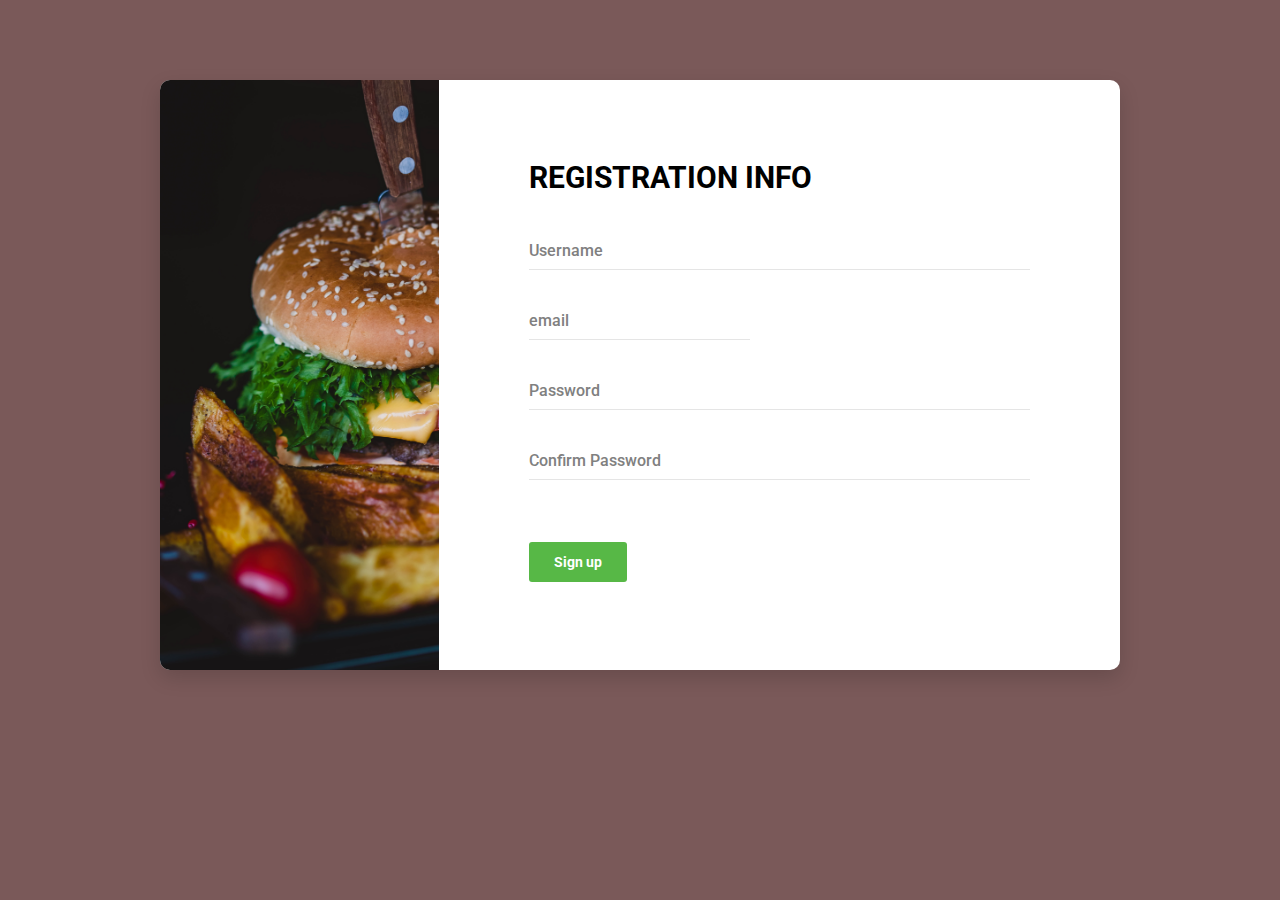
<file: Restaurant WebSite/newsignup.html>
<!DOCTYPE html>
<html lang="en">

<head>
    <!-- Required meta tags-->
    <meta charset="UTF-8">
    <meta name="viewport" content="width=device-width, initial-scale=1, shrink-to-fit=no">
    <meta name="description" content="Colorlib Templates">
    <meta name="author" content="Colorlib">
    <meta name="keywords" content="Colorlib Templates">

    <!-- Title Page-->
    <title>Sign Up</title>

    <!-- Icons font CSS-->
    <!-- <link href="vendor/mdi-font/css/material-design-iconic-font.min.css" rel="stylesheet" media="all"> -->
    <link rel="stylesheet" href="Signup Form/vendor/mdi-font/css/material-design-iconic-font.min.css" media="all">

    <!-- <link href="vendor/font-awesome-4.7/css/font-awesome.min.css" rel="stylesheet" media="all"> -->

    <link rel="stylesheet" href="Signup Form/vendor/font-awesome-4.7/css/font-awesome.min.css" media="all">
    <!-- Font special for pages-->
    <link href="https://fonts.googleapis.com/css?family=Roboto:100,100i,300,300i,400,400i,500,500i,700,700i,900,900i" rel="stylesheet">


    <!-- Vendor CSS-->
    <!-- <link href="vendor/select2/select2.min.css" rel="stylesheet" media="all"> -->

    <link rel="stylesheet" href="Signup Form/vendor/select2/select2.min.css" media="all">

    <!-- <link href="vendor/datepicker/daterangepicker.css" rel="stylesheet" media="all"> -->

    <link rel="stylesheet" href="Signup Form/vendor/datepicker/daterangepicker.css" media="all">

    <!-- Main CSS-->
    <!-- <link href="css/main.css" rel="stylesheet" media="all"> -->

    <link rel="stylesheet" href="Signup Form/css/main.css" media="all">

    <link rel="stylesheet" href="Signup Form/css/style.css" media="all">

</head>

<body>
    <div id="wrapper" class="page-wrapper bg-red p-t-180 p-b-100 font-robo">
        <div class="wrapper wrapper--w960">
            <div id="card" class="card card-2">
                <div class="card-heading"></div>
                <div class="card-body">
                    <h2 class="title">Registration Info</h2>

                    <form action="validateSignUp.php" method="POST">
                        <div class="input-group">
                            <input class="input--style-2" type="text" placeholder="Username" id="username" name="name">
                        </div>
                        <div class="row row-space">

                            <div class="col-2">
                                <div class="input-group">
                                    <div class="rs-select2 js-select-simple select--no-search">


                                        <input class="input--style-2" type="email" placeholder="email" id="email" name="email">
                                    </div>
                                </div>
                            </div>
                        </div>
                        <div class="input-group">
                            <div class="rs-select2 js-select-simple select--no-search">
                                <input class="input--style-2" type="password" placeholder="Password" id="password" name="Password">

                            </div>
                        </div>
                        <div class="input-group">
                            <div class="rs-select2 js-select-simple select--no-search">

                                <input class="input--style-2" type="password" placeholder="Confirm Password" id="confirmed" name="confirmPassword">

                            </div>
                        </div>
                        <div class="p-t-30">
                            <button id="signup" name="signUp" class="btn btn--radius btn--green" type="submit">Sign up</button>
                        </div>
                    </form>
                </div>
            </div>
        </div>
    </div>

    <!-- Jquery JS-->
    <!-- <script src="vendor/jquery/jquery.min.js"></script> -->

    <script src="Signup Form/vendor/jquery/jquery.min.js"></script>
    <!-- Vendor JS-->
    <!-- <script src="vendor/select2/select2.min.js"></script> -->

    <script src="Signup Form/vendor/select2/select2.min.css"></script>

    <!-- <script src="vendor/datepicker/moment.min.js"></script> -->

    <script src="Signup Form/vendor/datepicker/moment.min.js"></script>

    <!-- <script src="vendor/datepicker/daterangepicker.js"></script> -->

    <script src="Signup Form/vendor/datepicker/daterangepicker.js"></script>

    <!-- Main JS-->
    <!-- <script src="js/global.js"></script> -->

    <!-- <script src="Signup Form/js/global.js"></script> -->

    <!-- <script src="js/app.js"></script> -->

    <!-- <script src="Signup Form/js/app.js"></script> -->

</body>
<!-- This templates was made by Colorlib (https://colorlib.com) -->

</html>
<!-- end document-->
</file>
<file: Restaurant WebSite/Signup Form/vendor/datepicker/daterangepicker.css>
.daterangepicker {
  position: absolute;
  color: inherit;
  background-color: #fff;
  border-radius: 4px;
  width: 278px;
  padding: 4px;
  margin-top: 1px;
  top: 100px;
  left: 20px;
  /* Calendars */ }
  .daterangepicker:before, .daterangepicker:after {
    position: absolute;
    display: inline-block;
    border-bottom-color: rgba(0, 0, 0, 0.2);
    content: ''; }
  .daterangepicker:before {
    top: -7px;
    border-right: 7px solid transparent;
    border-left: 7px solid transparent;
    border-bottom: 7px solid #ccc; }
  .daterangepicker:after {
    top: -6px;
    border-right: 6px solid transparent;
    border-bottom: 6px solid #fff;
    border-left: 6px solid transparent; }
  .daterangepicker.opensleft:before {
    right: 9px; }
  .daterangepicker.opensleft:after {
    right: 10px; }
  .daterangepicker.openscenter:before {
    left: 0;
    right: 0;
    width: 0;
    margin-left: auto;
    margin-right: auto; }
  .daterangepicker.openscenter:after {
    left: 0;
    right: 0;
    width: 0;
    margin-left: auto;
    margin-right: auto; }
  .daterangepicker.opensright:before {
    left: 9px; }
  .daterangepicker.opensright:after {
    left: 10px; }
  .daterangepicker.dropup {
    margin-top: -5px; }
    .daterangepicker.dropup:before {
      top: initial;
      bottom: -7px;
      border-bottom: initial;
      border-top: 7px solid #ccc; }
    .daterangepicker.dropup:after {
      top: initial;
      bottom: -6px;
      border-bottom: initial;
      border-top: 6px solid #fff; }
  .daterangepicker.dropdown-menu {
    max-width: none;
    z-index: 3001; }
  .daterangepicker.single .ranges, .daterangepicker.single .calendar {
    float: none; }
  .daterangepicker.show-calendar .calendar {
    display: block; }
  .daterangepicker .calendar {
    display: none;
    max-width: 270px;
    margin: 4px; }
    .daterangepicker .calendar.single .calendar-table {
      border: none; }
    .daterangepicker .calendar th, .daterangepicker .calendar td {
      white-space: nowrap;
      text-align: center;
      min-width: 32px; }
  .daterangepicker .calendar-table {
    border: 1px solid #fff;
    padding: 4px;
    border-radius: 4px;
    background-color: #fff; }
  .daterangepicker table {
    width: 100%;
    margin: 0; }
  .daterangepicker td, .daterangepicker th {
    text-align: center;
    width: 20px;
    height: 20px;
    border-radius: 4px;
    border: 1px solid transparent;
    white-space: nowrap;
    cursor: pointer; }
    .daterangepicker td.available:hover, .daterangepicker th.available:hover {
      background-color: #eee;
      border-color: transparent;
      color: inherit; }
    .daterangepicker td.week, .daterangepicker th.week {
      font-size: 80%;
      color: #ccc; }
  .daterangepicker td.off, .daterangepicker td.off.in-range, .daterangepicker td.off.start-date, .daterangepicker td.off.end-date {
    background-color: #fff;
    border-color: transparent;
    color: #999; }
  .daterangepicker td.in-range {
    background-color: #ebf4f8;
    border-color: transparent;
    color: #000;
    border-radius: 0; }
  .daterangepicker td.start-date {
    border-radius: 4px 0 0 4px; }
  .daterangepicker td.end-date {
    border-radius: 0 4px 4px 0; }
  .daterangepicker td.start-date.end-date {
    border-radius: 4px; }
  .daterangepicker td.active, .daterangepicker td.active:hover {
    background-color: #357ebd;
    border-color: transparent;
    color: #fff; }
  .daterangepicker th.month {
    width: auto; }
  .daterangepicker td.disabled, .daterangepicker option.disabled {
    color: #999;
    cursor: not-allowed;
    text-decoration: line-through; }
  .daterangepicker select.monthselect, .daterangepicker select.yearselect {
    font-size: 12px;
    padding: 1px;
    height: auto;
    margin: 0;
    cursor: default; }
  .daterangepicker select.monthselect {
    margin-right: 2%;
    width: 56%; }
  .daterangepicker select.yearselect {
    width: 40%; }
  .daterangepicker select.hourselect, .daterangepicker select.minuteselect, .daterangepicker select.secondselect, .daterangepicker select.ampmselect {
    width: 50px;
    margin-bottom: 0; }
  .daterangepicker .input-mini {
    border: 1px solid #ccc;
    border-radius: 4px;
    color: #555;
    height: 30px;
    line-height: 30px;
    display: block;
    vertical-align: middle;
    margin: 0 0 5px 0;
    padding: 0 6px 0 28px;
    width: 100%; }
    .daterangepicker .input-mini.active {
      border: 1px solid #08c;
      border-radius: 4px; }
  .daterangepicker .daterangepicker_input {
    position: relative; }
    .daterangepicker .daterangepicker_input i {
      position: absolute;
      left: 8px;
      top: 8px; }
  .daterangepicker.rtl .input-mini {
    padding-right: 28px;
    padding-left: 6px; }
  .daterangepicker.rtl .daterangepicker_input i {
    left: auto;
    right: 8px; }
  .daterangepicker .calendar-time {
    text-align: center;
    margin: 5px auto;
    line-height: 30px;
    position: relative;
    padding-left: 28px; }
    .daterangepicker .calendar-time select.disabled {
      color: #ccc;
      cursor: not-allowed; }

.ranges {
  font-size: 11px;
  float: none;
  margin: 4px;
  text-align: left; }
  .ranges ul {
    list-style: none;
    margin: 0 auto;
    padding: 0;
    width: 100%; }
  .ranges li {
    font-size: 13px;
    background-color: #f5f5f5;
    border: 1px solid #f5f5f5;
    border-radius: 4px;
    color: #08c;
    padding: 3px 12px;
    margin-bottom: 8px;
    cursor: pointer; }
    .ranges li:hover {
      background-color: #08c;
      border: 1px solid #08c;
      color: #fff; }
    .ranges li.active {
      background-color: #08c;
      border: 1px solid #08c;
      color: #fff; }

/*  Larger Screen Styling */
@media (min-width: 564px) {
  .daterangepicker {
    width: auto; }
    .daterangepicker .ranges ul {
      width: 160px; }
    .daterangepicker.single .ranges ul {
      width: 100%; }
    .daterangepicker.single .calendar.left {
      clear: none; }
    .daterangepicker.single.ltr .ranges, .daterangepicker.single.ltr .calendar {
      float: left; }
    .daterangepicker.single.rtl .ranges, .daterangepicker.single.rtl .calendar {
      float: right; }
    .daterangepicker.ltr {
      direction: ltr;
      text-align: left; }
      .daterangepicker.ltr .calendar.left {
        clear: left;
        margin-right: 0; }
        .daterangepicker.ltr .calendar.left .calendar-table {
          border-right: none;
          border-top-right-radius: 0;
          border-bottom-right-radius: 0; }
      .daterangepicker.ltr .calendar.right {
        margin-left: 0; }
        .daterangepicker.ltr .calendar.right .calendar-table {
          border-left: none;
          border-top-left-radius: 0;
          border-bottom-left-radius: 0; }
      .daterangepicker.ltr .left .daterangepicker_input {
        padding-right: 12px; }
      .daterangepicker.ltr .calendar.left .calendar-table {
        padding-right: 12px; }
      .daterangepicker.ltr .ranges, .daterangepicker.ltr .calendar {
        float: left; }
    .daterangepicker.rtl {
      direction: rtl;
      text-align: right; }
      .daterangepicker.rtl .calendar.left {
        clear: right;
        margin-left: 0; }
        .daterangepicker.rtl .calendar.left .calendar-table {
          border-left: none;
          border-top-left-radius: 0;
          border-bottom-left-radius: 0; }
      .daterangepicker.rtl .calendar.right {
        margin-right: 0; }
        .daterangepicker.rtl .calendar.right .calendar-table {
          border-right: none;
          border-top-right-radius: 0;
          border-bottom-right-radius: 0; }
      .daterangepicker.rtl .left .daterangepicker_input {
        padding-left: 12px; }
      .daterangepicker.rtl .calendar.left .calendar-table {
        padding-left: 12px; }
      .daterangepicker.rtl .ranges, .daterangepicker.rtl .calendar {
        text-align: right;
        float: right; } }
@media (min-width: 730px) {
  .daterangepicker .ranges {
    width: auto; }
  .daterangepicker.ltr .ranges {
    float: left; }
  .daterangepicker.rtl .ranges {
    float: right; }
  .daterangepicker .calendar.left {
    clear: none !important; } }
</file>
<file: Restaurant WebSite/Signup Form/css/main.css>
/* ==========================================================================
   #FONT
   ========================================================================== */
.font-robo {
  font-family: "Roboto", "Arial", "Helvetica Neue", sans-serif;
}

/* ==========================================================================
   #GRID
   ========================================================================== */
.row {
  display: -webkit-box;
  display: -webkit-flex;
  display: -moz-box;
  display: -ms-flexbox;
  display: flex;
  -webkit-flex-wrap: wrap;
  -ms-flex-wrap: wrap;
  flex-wrap: wrap;
}

.row-space {
  -webkit-box-pack: justify;
  -webkit-justify-content: space-between;
  -moz-box-pack: justify;
  -ms-flex-pack: justify;
  justify-content: space-between;
}

.col-2 {
  width: -webkit-calc((100% - 60px) / 2);
  width: -moz-calc((100% - 60px) / 2);
  width: calc((100% - 60px) / 2);
}

@media (max-width: 767px) {
  .col-2 {
    width: 100%;
  }
}

/* ==========================================================================
   #BOX-SIZING
   ========================================================================== */
/**
 * More sensible default box-sizing:
 * css-tricks.com/inheriting-box-sizing-probably-slightly-better-best-practice
 */
html {
  -webkit-box-sizing: border-box;
  -moz-box-sizing: border-box;
  box-sizing: border-box;
}

* {
  padding: 0;
  margin: 0;
}

*, *:before, *:after {
  -webkit-box-sizing: inherit;
  -moz-box-sizing: inherit;
  box-sizing: inherit;
}

/* ==========================================================================
   #RESET
   ========================================================================== */
/**
 * A very simple reset that sits on top of Normalize.css.
 */
body,
h1, h2, h3, h4, h5, h6,
blockquote, p, pre,
dl, dd, ol, ul,
figure,
hr,
fieldset, legend {
  margin: 0;
  padding: 0;
}

/**
 * Remove trailing margins from nested lists.
 */
li > ol,
li > ul {
  margin-bottom: 0;
}

/**
 * Remove default table spacing.
 */
table {
  border-collapse: collapse;
  border-spacing: 0;
}

/**
 * 1. Reset Chrome and Firefox behaviour which sets a `min-width: min-content;`
 *    on fieldsets.
 */
fieldset {
  min-width: 0;
  /* [1] */
  border: 0;
}

button {
  outline: none;
  background: none;
  border: none;
}

/* ==========================================================================
   #PAGE WRAPPER
   ========================================================================== */
.page-wrapper {
  min-height: 100vh;
}

body {
  font-family: "Roboto", "Arial", "Helvetica Neue", sans-serif;
  font-weight: 400;
  font-size: 14px;
}

h1, h2, h3, h4, h5, h6 {
  font-weight: 400;
}

h1 {
  font-size: 36px;
}

h2 {
  font-size: 30px;
}

h3 {
  font-size: 24px;
}

h4 {
  font-size: 18px;
}

h5 {
  font-size: 15px;
}

h6 {
  font-size: 13px;
}

/* ==========================================================================
   #BACKGROUND
   ========================================================================== */
.bg-blue {
  background: #2c6ed5;
}

.bg-red {
  background: #fa4251;
}

/* ==========================================================================
   #SPACING
   ========================================================================== */
.p-t-100 {
  padding-top: 100px;
}

.p-t-180 {
  padding-top: 180px;
}

.p-t-20 {
  padding-top: 20px;
}

.p-t-30 {
  padding-top: 30px;
}

.p-b-100 {
  padding-bottom: 100px;
}

/* ==========================================================================
   #WRAPPER
   ========================================================================== */
.wrapper {
  margin: 0 auto;
}

.wrapper--w960 {
  max-width: 960px;
}

.wrapper--w680 {
  max-width: 680px;
}

/* ==========================================================================
   #BUTTON
   ========================================================================== */
.btn {
  line-height: 40px;
  display: inline-block;
  padding: 0 25px;
  cursor: pointer;
  color: #fff;
  font-family: "Roboto", "Arial", "Helvetica Neue", sans-serif;
  -webkit-transition: all 0.4s ease;
  -o-transition: all 0.4s ease;
  -moz-transition: all 0.4s ease;
  transition: all 0.4s ease;
  font-size: 14px;
  font-weight: 700;
}

.btn--radius {
  -webkit-border-radius: 3px;
  -moz-border-radius: 3px;
  border-radius: 3px;
}

.btn--green {
  background: #57b846;
}

.btn--green:hover {
  background: #4dae3c;
}

/* ==========================================================================
   #DATE PICKER
   ========================================================================== */
td.active {
  background-color: #2c6ed5;
}

input[type="date" i] {
  padding: 14px;
}

.table-condensed td, .table-condensed th {
  font-size: 14px;
  font-family: "Roboto", "Arial", "Helvetica Neue", sans-serif;
  font-weight: 400;
}

.daterangepicker td {
  width: 40px;
  height: 30px;
}

.daterangepicker {
  border: none;
  -webkit-box-shadow: 0px 8px 20px 0px rgba(0, 0, 0, 0.15);
  -moz-box-shadow: 0px 8px 20px 0px rgba(0, 0, 0, 0.15);
  box-shadow: 0px 8px 20px 0px rgba(0, 0, 0, 0.15);
  display: none;
  border: 1px solid #e0e0e0;
  margin-top: 5px;
}

.daterangepicker::after, .daterangepicker::before {
  display: none;
}

.daterangepicker thead tr th {
  padding: 10px 0;
}

.daterangepicker .table-condensed th select {
  border: 1px solid #ccc;
  -webkit-border-radius: 3px;
  -moz-border-radius: 3px;
  border-radius: 3px;
  font-size: 14px;
  padding: 5px;
  outline: none;
}

/* ==========================================================================
   #FORM
   ========================================================================== */
input {
  outline: none;
  margin: 0;
  border: none;
  -webkit-box-shadow: none;
  -moz-box-shadow: none;
  box-shadow: none;
  width: 100%;
  font-size: 14px;
  font-family: inherit;
}

/* input group 1 */
/* end input group 1 */
.input-group {
  position: relative;
  margin-bottom: 32px;
  border-bottom: 1px solid #e5e5e5;
}

.input-icon {
  position: absolute;
  font-size: 18px;
  color: #ccc;
  right: 8px;
  top: 50%;
  -webkit-transform: translateY(-50%);
  -moz-transform: translateY(-50%);
  -ms-transform: translateY(-50%);
  -o-transform: translateY(-50%);
  transform: translateY(-50%);
  cursor: pointer;
}

.input--style-2 {
  padding: 9px 0;
  color: #666;
  font-size: 16px;
  font-weight: 500;
}

.input--style-2::-webkit-input-placeholder {
  /* WebKit, Blink, Edge */
  color: #808080;
}

.input--style-2:-moz-placeholder {
  /* Mozilla Firefox 4 to 18 */
  color: #808080;
  opacity: 1;
}

.input--style-2::-moz-placeholder {
  /* Mozilla Firefox 19+ */
  color: #808080;
  opacity: 1;
}

.input--style-2:-ms-input-placeholder {
  /* Internet Explorer 10-11 */
  color: #808080;
}

.input--style-2:-ms-input-placeholder {
  /* Microsoft Edge */
  color: #808080;
}

/* ==========================================================================
   #SELECT2
   ========================================================================== */
.select--no-search .select2-search {
  display: none !important;
}

.rs-select2 .select2-container {
  width: 100% !important;
  outline: none;
}

.rs-select2 .select2-container .select2-selection--single {
  outline: none;
  border: none;
  height: 36px;
}

.rs-select2 .select2-container .select2-selection--single .select2-selection__rendered {
  line-height: 36px;
  padding-left: 0;
  color: #808080;
  font-size: 16px;
  font-family: inherit;
  font-weight: 500;
}

.rs-select2 .select2-container .select2-selection--single .select2-selection__arrow {
  height: 34px;
  right: 4px;
  display: -webkit-box;
  display: -webkit-flex;
  display: -moz-box;
  display: -ms-flexbox;
  display: flex;
  -webkit-box-pack: center;
  -webkit-justify-content: center;
  -moz-box-pack: center;
  -ms-flex-pack: center;
  justify-content: center;
  -webkit-box-align: center;
  -webkit-align-items: center;
  -moz-box-align: center;
  -ms-flex-align: center;
  align-items: center;
}

.rs-select2 .select2-container .select2-selection--single .select2-selection__arrow b {
  display: none;
}

.rs-select2 .select2-container .select2-selection--single .select2-selection__arrow:after {
  font-family: "Material-Design-Iconic-Font";
  content: '\f2f9';
  font-size: 18px;
  color: #ccc;
  -webkit-transition: all 0.4s ease;
  -o-transition: all 0.4s ease;
  -moz-transition: all 0.4s ease;
  transition: all 0.4s ease;
}

.rs-select2 .select2-container.select2-container--open .select2-selection--single .select2-selection__arrow::after {
  -webkit-transform: rotate(-180deg);
  -moz-transform: rotate(-180deg);
  -ms-transform: rotate(-180deg);
  -o-transform: rotate(-180deg);
  transform: rotate(-180deg);
}

.select2-container--open .select2-dropdown--below {
  border: none;
  -webkit-border-radius: 3px;
  -moz-border-radius: 3px;
  border-radius: 3px;
  -webkit-box-shadow: 0px 8px 20px 0px rgba(0, 0, 0, 0.15);
  -moz-box-shadow: 0px 8px 20px 0px rgba(0, 0, 0, 0.15);
  box-shadow: 0px 8px 20px 0px rgba(0, 0, 0, 0.15);
  border: 1px solid #e0e0e0;
  margin-top: 5px;
  overflow: hidden;
}

/* ==========================================================================
   #TITLE
   ========================================================================== */

.title {
  text-transform: uppercase;
  font-weight: 700;
  margin-bottom: 37px;
}

/* ==========================================================================
   #CARD
   ========================================================================== */
.card {
  overflow: hidden;
  -webkit-border-radius: 3px;
  -moz-border-radius: 3px;
  border-radius: 3px;
  background: #fff;
}

.card-2 {
  -webkit-box-shadow: 0px 8px 20px 0px rgba(0, 0, 0, 0.15);
  -moz-box-shadow: 0px 8px 20px 0px rgba(0, 0, 0, 0.15);
  box-shadow: 0px 8px 20px 0px rgba(0, 0, 0, 0.15);
  -webkit-border-radius: 10px;
  -moz-border-radius: 10px;
  border-radius: 10px;
  width: 100%;
  display: table;
}

.card-2 .card-heading {
  background: url("../images/bg-heading-02.jpg") top left/cover no-repeat;
  width: 29.1%;
  display: table-cell;
}

.card-2 .card-body {
  display: table-cell;
  padding: 80px 90px;
  padding-bottom: 88px;
}

@media (max-width: 767px) {
  .card-2 {
    display: block;
  }
  .card-2 .card-heading {
    width: 100%;
    display: block;
    padding-top: 300px;
    background-position: left center;
  }
  .card-2 .card-body {
    display: block;
    padding: 60px 50px;
  }
}
</file>
<file: Restaurant WebSite/Signup Form/css/style.css>
#wrapper{

    background:rgb(122, 89, 89)
}
#card{

    transform: translateY(-100px);
}
</file>
<file: Restaurant WebSite/Signup Form/vendor/mdi-font/css/material-design-iconic-font.min.css>
@font-face{font-family:Material-Design-Iconic-Font;src:url(../fonts/Material-Design-Iconic-Font.woff2?v=2.2.0) format('woff2'),url(../fonts/Material-Design-Iconic-Font.woff?v=2.2.0) format('woff'),url(../fonts/Material-Design-Iconic-Font.ttf?v=2.2.0) format('truetype')}.zmdi{display:inline-block;font:normal normal normal 14px/1 'Material-Design-Iconic-Font';font-size:inherit;text-rendering:auto;-webkit-font-smoothing:antialiased;-moz-osx-font-smoothing:grayscale}.zmdi-hc-lg{font-size:1.33333333em;line-height:.75em;vertical-align:-15%}.zmdi-hc-2x{font-size:2em}.zmdi-hc-3x{font-size:3em}.zmdi-hc-4x{font-size:4em}.zmdi-hc-5x{font-size:5em}.zmdi-hc-fw{width:1.28571429em;text-align:center}.zmdi-hc-ul{padding-left:0;margin-left:2.14285714em;list-style-type:none}.zmdi-hc-ul>li{position:relative}.zmdi-hc-li{position:absolute;left:-2.14285714em;width:2.14285714em;top:.14285714em;text-align:center}.zmdi-hc-li.zmdi-hc-lg{left:-1.85714286em}.zmdi-hc-border{padding:.1em .25em;border:solid .1em #9e9e9e;border-radius:2px}.zmdi-hc-border-circle{padding:.1em .25em;border:solid .1em #9e9e9e;border-radius:50%}.zmdi.pull-left{float:left;margin-right:.15em}.zmdi.pull-right{float:right;margin-left:.15em}.zmdi-hc-spin{-webkit-animation:zmdi-spin 1.5s infinite linear;animation:zmdi-spin 1.5s infinite linear}.zmdi-hc-spin-reverse{-webkit-animation:zmdi-spin-reverse 1.5s infinite linear;animation:zmdi-spin-reverse 1.5s infinite linear}@-webkit-keyframes zmdi-spin{0%{-webkit-transform:rotate(0deg);transform:rotate(0deg)}100%{-webkit-transform:rotate(359deg);transform:rotate(359deg)}}@keyframes zmdi-spin{0%{-webkit-transform:rotate(0deg);transform:rotate(0deg)}100%{-webkit-transform:rotate(359deg);transform:rotate(359deg)}}@-webkit-keyframes zmdi-spin-reverse{0%{-webkit-transform:rotate(0deg);transform:rotate(0deg)}100%{-webkit-transform:rotate(-359deg);transform:rotate(-359deg)}}@keyframes zmdi-spin-reverse{0%{-webkit-transform:rotate(0deg);transform:rotate(0deg)}100%{-webkit-transform:rotate(-359deg);transform:rotate(-359deg)}}.zmdi-hc-rotate-90{-webkit-transform:rotate(90deg);-ms-transform:rotate(90deg);transform:rotate(90deg)}.zmdi-hc-rotate-180{-webkit-transform:rotate(180deg);-ms-transform:rotate(180deg);transform:rotate(180deg)}.zmdi-hc-rotate-270{-webkit-transform:rotate(270deg);-ms-transform:rotate(270deg);transform:rotate(270deg)}.zmdi-hc-flip-horizontal{-webkit-transform:scale(-1,1);-ms-transform:scale(-1,1);transform:scale(-1,1)}.zmdi-hc-flip-vertical{-webkit-transform:scale(1,-1);-ms-transform:scale(1,-1);transform:scale(1,-1)}.zmdi-hc-stack{position:relative;display:inline-block;width:2em;height:2em;line-height:2em;vertical-align:middle}.zmdi-hc-stack-1x,.zmdi-hc-stack-2x{position:absolute;left:0;width:100%;text-align:center}.zmdi-hc-stack-1x{line-height:inherit}.zmdi-hc-stack-2x{font-size:2em}.zmdi-hc-inverse{color:#fff}.zmdi-3d-rotation:before{content:'\f101'}.zmdi-airplane-off:before{content:'\f102'}.zmdi-airplane:before{content:'\f103'}.zmdi-album:before{content:'\f104'}.zmdi-archive:before{content:'\f105'}.zmdi-assignment-account:before{content:'\f106'}.zmdi-assignment-alert:before{content:'\f107'}.zmdi-assignment-check:before{content:'\f108'}.zmdi-assignment-o:before{content:'\f109'}.zmdi-assignment-return:before{content:'\f10a'}.zmdi-assignment-returned:before{content:'\f10b'}.zmdi-assignment:before{content:'\f10c'}.zmdi-attachment-alt:before{content:'\f10d'}.zmdi-attachment:before{content:'\f10e'}.zmdi-audio:before{content:'\f10f'}.zmdi-badge-check:before{content:'\f110'}.zmdi-balance-wallet:before{content:'\f111'}.zmdi-balance:before{content:'\f112'}.zmdi-battery-alert:before{content:'\f113'}.zmdi-battery-flash:before{content:'\f114'}.zmdi-battery-unknown:before{content:'\f115'}.zmdi-battery:before{content:'\f116'}.zmdi-bike:before{content:'\f117'}.zmdi-block-alt:before{content:'\f118'}.zmdi-block:before{content:'\f119'}.zmdi-boat:before{content:'\f11a'}.zmdi-book-image:before{content:'\f11b'}.zmdi-book:before{content:'\f11c'}.zmdi-bookmark-outline:before{content:'\f11d'}.zmdi-bookmark:before{content:'\f11e'}.zmdi-brush:before{content:'\f11f'}.zmdi-bug:before{content:'\f120'}.zmdi-bus:before{content:'\f121'}.zmdi-cake:before{content:'\f122'}.zmdi-car-taxi:before{content:'\f123'}.zmdi-car-wash:before{content:'\f124'}.zmdi-car:before{content:'\f125'}.zmdi-card-giftcard:before{content:'\f126'}.zmdi-card-membership:before{content:'\f127'}.zmdi-card-travel:before{content:'\f128'}.zmdi-card:before{content:'\f129'}.zmdi-case-check:before{content:'\f12a'}.zmdi-case-download:before{content:'\f12b'}.zmdi-case-play:before{content:'\f12c'}.zmdi-case:before{content:'\f12d'}.zmdi-cast-connected:before{content:'\f12e'}.zmdi-cast:before{content:'\f12f'}.zmdi-chart-donut:before{content:'\f130'}.zmdi-chart:before{content:'\f131'}.zmdi-city-alt:before{content:'\f132'}.zmdi-city:before{content:'\f133'}.zmdi-close-circle-o:before{content:'\f134'}.zmdi-close-circle:before{content:'\f135'}.zmdi-close:before{content:'\f136'}.zmdi-cocktail:before{content:'\f137'}.zmdi-code-setting:before{content:'\f138'}.zmdi-code-smartphone:before{content:'\f139'}.zmdi-code:before{content:'\f13a'}.zmdi-coffee:before{content:'\f13b'}.zmdi-collection-bookmark:before{content:'\f13c'}.zmdi-collection-case-play:before{content:'\f13d'}.zmdi-collection-folder-image:before{content:'\f13e'}.zmdi-collection-image-o:before{content:'\f13f'}.zmdi-collection-image:before{content:'\f140'}.zmdi-collection-item-1:before{content:'\f141'}.zmdi-collection-item-2:before{content:'\f142'}.zmdi-collection-item-3:before{content:'\f143'}.zmdi-collection-item-4:before{content:'\f144'}.zmdi-collection-item-5:before{content:'\f145'}.zmdi-collection-item-6:before{content:'\f146'}.zmdi-collection-item-7:before{content:'\f147'}.zmdi-collection-item-8:before{content:'\f148'}.zmdi-collection-item-9-plus:before{content:'\f149'}.zmdi-collection-item-9:before{content:'\f14a'}.zmdi-collection-item:before{content:'\f14b'}.zmdi-collection-music:before{content:'\f14c'}.zmdi-collection-pdf:before{content:'\f14d'}.zmdi-collection-plus:before{content:'\f14e'}.zmdi-collection-speaker:before{content:'\f14f'}.zmdi-collection-text:before{content:'\f150'}.zmdi-collection-video:before{content:'\f151'}.zmdi-compass:before{content:'\f152'}.zmdi-cutlery:before{content:'\f153'}.zmdi-delete:before{content:'\f154'}.zmdi-dialpad:before{content:'\f155'}.zmdi-dns:before{content:'\f156'}.zmdi-drink:before{content:'\f157'}.zmdi-edit:before{content:'\f158'}.zmdi-email-open:before{content:'\f159'}.zmdi-email:before{content:'\f15a'}.zmdi-eye-off:before{content:'\f15b'}.zmdi-eye:before{content:'\f15c'}.zmdi-eyedropper:before{content:'\f15d'}.zmdi-favorite-outline:before{content:'\f15e'}.zmdi-favorite:before{content:'\f15f'}.zmdi-filter-list:before{content:'\f160'}.zmdi-fire:before{content:'\f161'}.zmdi-flag:before{content:'\f162'}.zmdi-flare:before{content:'\f163'}.zmdi-flash-auto:before{content:'\f164'}.zmdi-flash-off:before{content:'\f165'}.zmdi-flash:before{content:'\f166'}.zmdi-flip:before{content:'\f167'}.zmdi-flower-alt:before{content:'\f168'}.zmdi-flower:before{content:'\f169'}.zmdi-font:before{content:'\f16a'}.zmdi-fullscreen-alt:before{content:'\f16b'}.zmdi-fullscreen-exit:before{content:'\f16c'}.zmdi-fullscreen:before{content:'\f16d'}.zmdi-functions:before{content:'\f16e'}.zmdi-gas-station:before{content:'\f16f'}.zmdi-gesture:before{content:'\f170'}.zmdi-globe-alt:before{content:'\f171'}.zmdi-globe-lock:before{content:'\f172'}.zmdi-globe:before{content:'\f173'}.zmdi-graduation-cap:before{content:'\f174'}.zmdi-home:before{content:'\f175'}.zmdi-hospital-alt:before{content:'\f176'}.zmdi-hospital:before{content:'\f177'}.zmdi-hotel:before{content:'\f178'}.zmdi-hourglass-alt:before{content:'\f179'}.zmdi-hourglass-outline:before{content:'\f17a'}.zmdi-hourglass:before{content:'\f17b'}.zmdi-http:before{content:'\f17c'}.zmdi-image-alt:before{content:'\f17d'}.zmdi-image-o:before{content:'\f17e'}.zmdi-image:before{content:'\f17f'}.zmdi-inbox:before{content:'\f180'}.zmdi-invert-colors-off:before{content:'\f181'}.zmdi-invert-colors:before{content:'\f182'}.zmdi-key:before{content:'\f183'}.zmdi-label-alt-outline:before{content:'\f184'}.zmdi-label-alt:before{content:'\f185'}.zmdi-label-heart:before{content:'\f186'}.zmdi-label:before{content:'\f187'}.zmdi-labels:before{content:'\f188'}.zmdi-lamp:before{content:'\f189'}.zmdi-landscape:before{content:'\f18a'}.zmdi-layers-off:before{content:'\f18b'}.zmdi-layers:before{content:'\f18c'}.zmdi-library:before{content:'\f18d'}.zmdi-link:before{content:'\f18e'}.zmdi-lock-open:before{content:'\f18f'}.zmdi-lock-outline:before{content:'\f190'}.zmdi-lock:before{content:'\f191'}.zmdi-mail-reply-all:before{content:'\f192'}.zmdi-mail-reply:before{content:'\f193'}.zmdi-mail-send:before{content:'\f194'}.zmdi-mall:before{content:'\f195'}.zmdi-map:before{content:'\f196'}.zmdi-menu:before{content:'\f197'}.zmdi-money-box:before{content:'\f198'}.zmdi-money-off:before{content:'\f199'}.zmdi-money:before{content:'\f19a'}.zmdi-more-vert:before{content:'\f19b'}.zmdi-more:before{content:'\f19c'}.zmdi-movie-alt:before{content:'\f19d'}.zmdi-movie:before{content:'\f19e'}.zmdi-nature-people:before{content:'\f19f'}.zmdi-nature:before{content:'\f1a0'}.zmdi-navigation:before{content:'\f1a1'}.zmdi-open-in-browser:before{content:'\f1a2'}.zmdi-open-in-new:before{content:'\f1a3'}.zmdi-palette:before{content:'\f1a4'}.zmdi-parking:before{content:'\f1a5'}.zmdi-pin-account:before{content:'\f1a6'}.zmdi-pin-assistant:before{content:'\f1a7'}.zmdi-pin-drop:before{content:'\f1a8'}.zmdi-pin-help:before{content:'\f1a9'}.zmdi-pin-off:before{content:'\f1aa'}.zmdi-pin:before{content:'\f1ab'}.zmdi-pizza:before{content:'\f1ac'}.zmdi-plaster:before{content:'\f1ad'}.zmdi-power-setting:before{content:'\f1ae'}.zmdi-power:before{content:'\f1af'}.zmdi-print:before{content:'\f1b0'}.zmdi-puzzle-piece:before{content:'\f1b1'}.zmdi-quote:before{content:'\f1b2'}.zmdi-railway:before{content:'\f1b3'}.zmdi-receipt:before{content:'\f1b4'}.zmdi-refresh-alt:before{content:'\f1b5'}.zmdi-refresh-sync-alert:before{content:'\f1b6'}.zmdi-refresh-sync-off:before{content:'\f1b7'}.zmdi-refresh-sync:before{content:'\f1b8'}.zmdi-refresh:before{content:'\f1b9'}.zmdi-roller:before{content:'\f1ba'}.zmdi-ruler:before{content:'\f1bb'}.zmdi-scissors:before{content:'\f1bc'}.zmdi-screen-rotation-lock:before{content:'\f1bd'}.zmdi-screen-rotation:before{content:'\f1be'}.zmdi-search-for:before{content:'\f1bf'}.zmdi-search-in-file:before{content:'\f1c0'}.zmdi-search-in-page:before{content:'\f1c1'}.zmdi-search-replace:before{content:'\f1c2'}.zmdi-search:before{content:'\f1c3'}.zmdi-seat:before{content:'\f1c4'}.zmdi-settings-square:before{content:'\f1c5'}.zmdi-settings:before{content:'\f1c6'}.zmdi-shield-check:before{content:'\f1c7'}.zmdi-shield-security:before{content:'\f1c8'}.zmdi-shopping-basket:before{content:'\f1c9'}.zmdi-shopping-cart-plus:before{content:'\f1ca'}.zmdi-shopping-cart:before{content:'\f1cb'}.zmdi-sign-in:before{content:'\f1cc'}.zmdi-sort-amount-asc:before{content:'\f1cd'}.zmdi-sort-amount-desc:before{content:'\f1ce'}.zmdi-sort-asc:before{content:'\f1cf'}.zmdi-sort-desc:before{content:'\f1d0'}.zmdi-spellcheck:before{content:'\f1d1'}.zmdi-storage:before{content:'\f1d2'}.zmdi-store-24:before{content:'\f1d3'}.zmdi-store:before{content:'\f1d4'}.zmdi-subway:before{content:'\f1d5'}.zmdi-sun:before{content:'\f1d6'}.zmdi-tab-unselected:before{content:'\f1d7'}.zmdi-tab:before{content:'\f1d8'}.zmdi-tag-close:before{content:'\f1d9'}.zmdi-tag-more:before{content:'\f1da'}.zmdi-tag:before{content:'\f1db'}.zmdi-thumb-down:before{content:'\f1dc'}.zmdi-thumb-up-down:before{content:'\f1dd'}.zmdi-thumb-up:before{content:'\f1de'}.zmdi-ticket-star:before{content:'\f1df'}.zmdi-toll:before{content:'\f1e0'}.zmdi-toys:before{content:'\f1e1'}.zmdi-traffic:before{content:'\f1e2'}.zmdi-translate:before{content:'\f1e3'}.zmdi-triangle-down:before{content:'\f1e4'}.zmdi-triangle-up:before{content:'\f1e5'}.zmdi-truck:before{content:'\f1e6'}.zmdi-turning-sign:before{content:'\f1e7'}.zmdi-wallpaper:before{content:'\f1e8'}.zmdi-washing-machine:before{content:'\f1e9'}.zmdi-window-maximize:before{content:'\f1ea'}.zmdi-window-minimize:before{content:'\f1eb'}.zmdi-window-restore:before{content:'\f1ec'}.zmdi-wrench:before{content:'\f1ed'}.zmdi-zoom-in:before{content:'\f1ee'}.zmdi-zoom-out:before{content:'\f1ef'}.zmdi-alert-circle-o:before{content:'\f1f0'}.zmdi-alert-circle:before{content:'\f1f1'}.zmdi-alert-octagon:before{content:'\f1f2'}.zmdi-alert-polygon:before{content:'\f1f3'}.zmdi-alert-triangle:before{content:'\f1f4'}.zmdi-help-outline:before{content:'\f1f5'}.zmdi-help:before{content:'\f1f6'}.zmdi-info-outline:before{content:'\f1f7'}.zmdi-info:before{content:'\f1f8'}.zmdi-notifications-active:before{content:'\f1f9'}.zmdi-notifications-add:before{content:'\f1fa'}.zmdi-notifications-none:before{content:'\f1fb'}.zmdi-notifications-off:before{content:'\f1fc'}.zmdi-notifications-paused:before{content:'\f1fd'}.zmdi-notifications:before{content:'\f1fe'}.zmdi-account-add:before{content:'\f1ff'}.zmdi-account-box-mail:before{content:'\f200'}.zmdi-account-box-o:before{content:'\f201'}.zmdi-account-box-phone:before{content:'\f202'}.zmdi-account-box:before{content:'\f203'}.zmdi-account-calendar:before{content:'\f204'}.zmdi-account-circle:before{content:'\f205'}.zmdi-account-o:before{content:'\f206'}.zmdi-account:before{content:'\f207'}.zmdi-accounts-add:before{content:'\f208'}.zmdi-accounts-alt:before{content:'\f209'}.zmdi-accounts-list-alt:before{content:'\f20a'}.zmdi-accounts-list:before{content:'\f20b'}.zmdi-accounts-outline:before{content:'\f20c'}.zmdi-accounts:before{content:'\f20d'}.zmdi-face:before{content:'\f20e'}.zmdi-female:before{content:'\f20f'}.zmdi-male-alt:before{content:'\f210'}.zmdi-male-female:before{content:'\f211'}.zmdi-male:before{content:'\f212'}.zmdi-mood-bad:before{content:'\f213'}.zmdi-mood:before{content:'\f214'}.zmdi-run:before{content:'\f215'}.zmdi-walk:before{content:'\f216'}.zmdi-cloud-box:before{content:'\f217'}.zmdi-cloud-circle:before{content:'\f218'}.zmdi-cloud-done:before{content:'\f219'}.zmdi-cloud-download:before{content:'\f21a'}.zmdi-cloud-off:before{content:'\f21b'}.zmdi-cloud-outline-alt:before{content:'\f21c'}.zmdi-cloud-outline:before{content:'\f21d'}.zmdi-cloud-upload:before{content:'\f21e'}.zmdi-cloud:before{content:'\f21f'}.zmdi-download:before{content:'\f220'}.zmdi-file-plus:before{content:'\f221'}.zmdi-file-text:before{content:'\f222'}.zmdi-file:before{content:'\f223'}.zmdi-folder-outline:before{content:'\f224'}.zmdi-folder-person:before{content:'\f225'}.zmdi-folder-star-alt:before{content:'\f226'}.zmdi-folder-star:before{content:'\f227'}.zmdi-folder:before{content:'\f228'}.zmdi-gif:before{content:'\f229'}.zmdi-upload:before{content:'\f22a'}.zmdi-border-all:before{content:'\f22b'}.zmdi-border-bottom:before{content:'\f22c'}.zmdi-border-clear:before{content:'\f22d'}.zmdi-border-color:before{content:'\f22e'}.zmdi-border-horizontal:before{content:'\f22f'}.zmdi-border-inner:before{content:'\f230'}.zmdi-border-left:before{content:'\f231'}.zmdi-border-outer:before{content:'\f232'}.zmdi-border-right:before{content:'\f233'}.zmdi-border-style:before{content:'\f234'}.zmdi-border-top:before{content:'\f235'}.zmdi-border-vertical:before{content:'\f236'}.zmdi-copy:before{content:'\f237'}.zmdi-crop:before{content:'\f238'}.zmdi-format-align-center:before{content:'\f239'}.zmdi-format-align-justify:before{content:'\f23a'}.zmdi-format-align-left:before{content:'\f23b'}.zmdi-format-align-right:before{content:'\f23c'}.zmdi-format-bold:before{content:'\f23d'}.zmdi-format-clear-all:before{content:'\f23e'}.zmdi-format-clear:before{content:'\f23f'}.zmdi-format-color-fill:before{content:'\f240'}.zmdi-format-color-reset:before{content:'\f241'}.zmdi-format-color-text:before{content:'\f242'}.zmdi-format-indent-decrease:before{content:'\f243'}.zmdi-format-indent-increase:before{content:'\f244'}.zmdi-format-italic:before{content:'\f245'}.zmdi-format-line-spacing:before{content:'\f246'}.zmdi-format-list-bulleted:before{content:'\f247'}.zmdi-format-list-numbered:before{content:'\f248'}.zmdi-format-ltr:before{content:'\f249'}.zmdi-format-rtl:before{content:'\f24a'}.zmdi-format-size:before{content:'\f24b'}.zmdi-format-strikethrough-s:before{content:'\f24c'}.zmdi-format-strikethrough:before{content:'\f24d'}.zmdi-format-subject:before{content:'\f24e'}.zmdi-format-underlined:before{content:'\f24f'}.zmdi-format-valign-bottom:before{content:'\f250'}.zmdi-format-valign-center:before{content:'\f251'}.zmdi-format-valign-top:before{content:'\f252'}.zmdi-redo:before{content:'\f253'}.zmdi-select-all:before{content:'\f254'}.zmdi-space-bar:before{content:'\f255'}.zmdi-text-format:before{content:'\f256'}.zmdi-transform:before{content:'\f257'}.zmdi-undo:before{content:'\f258'}.zmdi-wrap-text:before{content:'\f259'}.zmdi-comment-alert:before{content:'\f25a'}.zmdi-comment-alt-text:before{content:'\f25b'}.zmdi-comment-alt:before{content:'\f25c'}.zmdi-comment-edit:before{content:'\f25d'}.zmdi-comment-image:before{content:'\f25e'}.zmdi-comment-list:before{content:'\f25f'}.zmdi-comment-more:before{content:'\f260'}.zmdi-comment-outline:before{content:'\f261'}.zmdi-comment-text-alt:before{content:'\f262'}.zmdi-comment-text:before{content:'\f263'}.zmdi-comment-video:before{content:'\f264'}.zmdi-comment:before{content:'\f265'}.zmdi-comments:before{content:'\f266'}.zmdi-check-all:before{content:'\f267'}.zmdi-check-circle-u:before{content:'\f268'}.zmdi-check-circle:before{content:'\f269'}.zmdi-check-square:before{content:'\f26a'}.zmdi-check:before{content:'\f26b'}.zmdi-circle-o:before{content:'\f26c'}.zmdi-circle:before{content:'\f26d'}.zmdi-dot-circle-alt:before{content:'\f26e'}.zmdi-dot-circle:before{content:'\f26f'}.zmdi-minus-circle-outline:before{content:'\f270'}.zmdi-minus-circle:before{content:'\f271'}.zmdi-minus-square:before{content:'\f272'}.zmdi-minus:before{content:'\f273'}.zmdi-plus-circle-o-duplicate:before{content:'\f274'}.zmdi-plus-circle-o:before{content:'\f275'}.zmdi-plus-circle:before{content:'\f276'}.zmdi-plus-square:before{content:'\f277'}.zmdi-plus:before{content:'\f278'}.zmdi-square-o:before{content:'\f279'}.zmdi-star-circle:before{content:'\f27a'}.zmdi-star-half:before{content:'\f27b'}.zmdi-star-outline:before{content:'\f27c'}.zmdi-star:before{content:'\f27d'}.zmdi-bluetooth-connected:before{content:'\f27e'}.zmdi-bluetooth-off:before{content:'\f27f'}.zmdi-bluetooth-search:before{content:'\f280'}.zmdi-bluetooth-setting:before{content:'\f281'}.zmdi-bluetooth:before{content:'\f282'}.zmdi-camera-add:before{content:'\f283'}.zmdi-camera-alt:before{content:'\f284'}.zmdi-camera-bw:before{content:'\f285'}.zmdi-camera-front:before{content:'\f286'}.zmdi-camera-mic:before{content:'\f287'}.zmdi-camera-party-mode:before{content:'\f288'}.zmdi-camera-rear:before{content:'\f289'}.zmdi-camera-roll:before{content:'\f28a'}.zmdi-camera-switch:before{content:'\f28b'}.zmdi-camera:before{content:'\f28c'}.zmdi-card-alert:before{content:'\f28d'}.zmdi-card-off:before{content:'\f28e'}.zmdi-card-sd:before{content:'\f28f'}.zmdi-card-sim:before{content:'\f290'}.zmdi-desktop-mac:before{content:'\f291'}.zmdi-desktop-windows:before{content:'\f292'}.zmdi-device-hub:before{content:'\f293'}.zmdi-devices-off:before{content:'\f294'}.zmdi-devices:before{content:'\f295'}.zmdi-dock:before{content:'\f296'}.zmdi-floppy:before{content:'\f297'}.zmdi-gamepad:before{content:'\f298'}.zmdi-gps-dot:before{content:'\f299'}.zmdi-gps-off:before{content:'\f29a'}.zmdi-gps:before{content:'\f29b'}.zmdi-headset-mic:before{content:'\f29c'}.zmdi-headset:before{content:'\f29d'}.zmdi-input-antenna:before{content:'\f29e'}.zmdi-input-composite:before{content:'\f29f'}.zmdi-input-hdmi:before{content:'\f2a0'}.zmdi-input-power:before{content:'\f2a1'}.zmdi-input-svideo:before{content:'\f2a2'}.zmdi-keyboard-hide:before{content:'\f2a3'}.zmdi-keyboard:before{content:'\f2a4'}.zmdi-laptop-chromebook:before{content:'\f2a5'}.zmdi-laptop-mac:before{content:'\f2a6'}.zmdi-laptop:before{content:'\f2a7'}.zmdi-mic-off:before{content:'\f2a8'}.zmdi-mic-outline:before{content:'\f2a9'}.zmdi-mic-setting:before{content:'\f2aa'}.zmdi-mic:before{content:'\f2ab'}.zmdi-mouse:before{content:'\f2ac'}.zmdi-network-alert:before{content:'\f2ad'}.zmdi-network-locked:before{content:'\f2ae'}.zmdi-network-off:before{content:'\f2af'}.zmdi-network-outline:before{content:'\f2b0'}.zmdi-network-setting:before{content:'\f2b1'}.zmdi-network:before{content:'\f2b2'}.zmdi-phone-bluetooth:before{content:'\f2b3'}.zmdi-phone-end:before{content:'\f2b4'}.zmdi-phone-forwarded:before{content:'\f2b5'}.zmdi-phone-in-talk:before{content:'\f2b6'}.zmdi-phone-locked:before{content:'\f2b7'}.zmdi-phone-missed:before{content:'\f2b8'}.zmdi-phone-msg:before{content:'\f2b9'}.zmdi-phone-paused:before{content:'\f2ba'}.zmdi-phone-ring:before{content:'\f2bb'}.zmdi-phone-setting:before{content:'\f2bc'}.zmdi-phone-sip:before{content:'\f2bd'}.zmdi-phone:before{content:'\f2be'}.zmdi-portable-wifi-changes:before{content:'\f2bf'}.zmdi-portable-wifi-off:before{content:'\f2c0'}.zmdi-portable-wifi:before{content:'\f2c1'}.zmdi-radio:before{content:'\f2c2'}.zmdi-reader:before{content:'\f2c3'}.zmdi-remote-control-alt:before{content:'\f2c4'}.zmdi-remote-control:before{content:'\f2c5'}.zmdi-router:before{content:'\f2c6'}.zmdi-scanner:before{content:'\f2c7'}.zmdi-smartphone-android:before{content:'\f2c8'}.zmdi-smartphone-download:before{content:'\f2c9'}.zmdi-smartphone-erase:before{content:'\f2ca'}.zmdi-smartphone-info:before{content:'\f2cb'}.zmdi-smartphone-iphone:before{content:'\f2cc'}.zmdi-smartphone-landscape-lock:before{content:'\f2cd'}.zmdi-smartphone-landscape:before{content:'\f2ce'}.zmdi-smartphone-lock:before{content:'\f2cf'}.zmdi-smartphone-portrait-lock:before{content:'\f2d0'}.zmdi-smartphone-ring:before{content:'\f2d1'}.zmdi-smartphone-setting:before{content:'\f2d2'}.zmdi-smartphone-setup:before{content:'\f2d3'}.zmdi-smartphone:before{content:'\f2d4'}.zmdi-speaker:before{content:'\f2d5'}.zmdi-tablet-android:before{content:'\f2d6'}.zmdi-tablet-mac:before{content:'\f2d7'}.zmdi-tablet:before{content:'\f2d8'}.zmdi-tv-alt-play:before{content:'\f2d9'}.zmdi-tv-list:before{content:'\f2da'}.zmdi-tv-play:before{content:'\f2db'}.zmdi-tv:before{content:'\f2dc'}.zmdi-usb:before{content:'\f2dd'}.zmdi-videocam-off:before{content:'\f2de'}.zmdi-videocam-switch:before{content:'\f2df'}.zmdi-videocam:before{content:'\f2e0'}.zmdi-watch:before{content:'\f2e1'}.zmdi-wifi-alt-2:before{content:'\f2e2'}.zmdi-wifi-alt:before{content:'\f2e3'}.zmdi-wifi-info:before{content:'\f2e4'}.zmdi-wifi-lock:before{content:'\f2e5'}.zmdi-wifi-off:before{content:'\f2e6'}.zmdi-wifi-outline:before{content:'\f2e7'}.zmdi-wifi:before{content:'\f2e8'}.zmdi-arrow-left-bottom:before{content:'\f2e9'}.zmdi-arrow-left:before{content:'\f2ea'}.zmdi-arrow-merge:before{content:'\f2eb'}.zmdi-arrow-missed:before{content:'\f2ec'}.zmdi-arrow-right-top:before{content:'\f2ed'}.zmdi-arrow-right:before{content:'\f2ee'}.zmdi-arrow-split:before{content:'\f2ef'}.zmdi-arrows:before{content:'\f2f0'}.zmdi-caret-down-circle:before{content:'\f2f1'}.zmdi-caret-down:before{content:'\f2f2'}.zmdi-caret-left-circle:before{content:'\f2f3'}.zmdi-caret-left:before{content:'\f2f4'}.zmdi-caret-right-circle:before{content:'\f2f5'}.zmdi-caret-right:before{content:'\f2f6'}.zmdi-caret-up-circle:before{content:'\f2f7'}.zmdi-caret-up:before{content:'\f2f8'}.zmdi-chevron-down:before{content:'\f2f9'}.zmdi-chevron-left:before{content:'\f2fa'}.zmdi-chevron-right:before{content:'\f2fb'}.zmdi-chevron-up:before{content:'\f2fc'}.zmdi-forward:before{content:'\f2fd'}.zmdi-long-arrow-down:before{content:'\f2fe'}.zmdi-long-arrow-left:before{content:'\f2ff'}.zmdi-long-arrow-return:before{content:'\f300'}.zmdi-long-arrow-right:before{content:'\f301'}.zmdi-long-arrow-tab:before{content:'\f302'}.zmdi-long-arrow-up:before{content:'\f303'}.zmdi-rotate-ccw:before{content:'\f304'}.zmdi-rotate-cw:before{content:'\f305'}.zmdi-rotate-left:before{content:'\f306'}.zmdi-rotate-right:before{content:'\f307'}.zmdi-square-down:before{content:'\f308'}.zmdi-square-right:before{content:'\f309'}.zmdi-swap-alt:before{content:'\f30a'}.zmdi-swap-vertical-circle:before{content:'\f30b'}.zmdi-swap-vertical:before{content:'\f30c'}.zmdi-swap:before{content:'\f30d'}.zmdi-trending-down:before{content:'\f30e'}.zmdi-trending-flat:before{content:'\f30f'}.zmdi-trending-up:before{content:'\f310'}.zmdi-unfold-less:before{content:'\f311'}.zmdi-unfold-more:before{content:'\f312'}.zmdi-apps:before{content:'\f313'}.zmdi-grid-off:before{content:'\f314'}.zmdi-grid:before{content:'\f315'}.zmdi-view-agenda:before{content:'\f316'}.zmdi-view-array:before{content:'\f317'}.zmdi-view-carousel:before{content:'\f318'}.zmdi-view-column:before{content:'\f319'}.zmdi-view-comfy:before{content:'\f31a'}.zmdi-view-compact:before{content:'\f31b'}.zmdi-view-dashboard:before{content:'\f31c'}.zmdi-view-day:before{content:'\f31d'}.zmdi-view-headline:before{content:'\f31e'}.zmdi-view-list-alt:before{content:'\f31f'}.zmdi-view-list:before{content:'\f320'}.zmdi-view-module:before{content:'\f321'}.zmdi-view-quilt:before{content:'\f322'}.zmdi-view-stream:before{content:'\f323'}.zmdi-view-subtitles:before{content:'\f324'}.zmdi-view-toc:before{content:'\f325'}.zmdi-view-web:before{content:'\f326'}.zmdi-view-week:before{content:'\f327'}.zmdi-widgets:before{content:'\f328'}.zmdi-alarm-check:before{content:'\f329'}.zmdi-alarm-off:before{content:'\f32a'}.zmdi-alarm-plus:before{content:'\f32b'}.zmdi-alarm-snooze:before{content:'\f32c'}.zmdi-alarm:before{content:'\f32d'}.zmdi-calendar-alt:before{content:'\f32e'}.zmdi-calendar-check:before{content:'\f32f'}.zmdi-calendar-close:before{content:'\f330'}.zmdi-calendar-note:before{content:'\f331'}.zmdi-calendar:before{content:'\f332'}.zmdi-time-countdown:before{content:'\f333'}.zmdi-time-interval:before{content:'\f334'}.zmdi-time-restore-setting:before{content:'\f335'}.zmdi-time-restore:before{content:'\f336'}.zmdi-time:before{content:'\f337'}.zmdi-timer-off:before{content:'\f338'}.zmdi-timer:before{content:'\f339'}.zmdi-android-alt:before{content:'\f33a'}.zmdi-android:before{content:'\f33b'}.zmdi-apple:before{content:'\f33c'}.zmdi-behance:before{content:'\f33d'}.zmdi-codepen:before{content:'\f33e'}.zmdi-dribbble:before{content:'\f33f'}.zmdi-dropbox:before{content:'\f340'}.zmdi-evernote:before{content:'\f341'}.zmdi-facebook-box:before{content:'\f342'}.zmdi-facebook:before{content:'\f343'}.zmdi-github-box:before{content:'\f344'}.zmdi-github:before{content:'\f345'}.zmdi-google-drive:before{content:'\f346'}.zmdi-google-earth:before{content:'\f347'}.zmdi-google-glass:before{content:'\f348'}.zmdi-google-maps:before{content:'\f349'}.zmdi-google-pages:before{content:'\f34a'}.zmdi-google-play:before{content:'\f34b'}.zmdi-google-plus-box:before{content:'\f34c'}.zmdi-google-plus:before{content:'\f34d'}.zmdi-google:before{content:'\f34e'}.zmdi-instagram:before{content:'\f34f'}.zmdi-language-css3:before{content:'\f350'}.zmdi-language-html5:before{content:'\f351'}.zmdi-language-javascript:before{content:'\f352'}.zmdi-language-python-alt:before{content:'\f353'}.zmdi-language-python:before{content:'\f354'}.zmdi-lastfm:before{content:'\f355'}.zmdi-linkedin-box:before{content:'\f356'}.zmdi-paypal:before{content:'\f357'}.zmdi-pinterest-box:before{content:'\f358'}.zmdi-pocket:before{content:'\f359'}.zmdi-polymer:before{content:'\f35a'}.zmdi-share:before{content:'\f35b'}.zmdi-stackoverflow:before{content:'\f35c'}.zmdi-steam-square:before{content:'\f35d'}.zmdi-steam:before{content:'\f35e'}.zmdi-twitter-box:before{content:'\f35f'}.zmdi-twitter:before{content:'\f360'}.zmdi-vk:before{content:'\f361'}.zmdi-wikipedia:before{content:'\f362'}.zmdi-windows:before{content:'\f363'}.zmdi-aspect-ratio-alt:before{content:'\f364'}.zmdi-aspect-ratio:before{content:'\f365'}.zmdi-blur-circular:before{content:'\f366'}.zmdi-blur-linear:before{content:'\f367'}.zmdi-blur-off:before{content:'\f368'}.zmdi-blur:before{content:'\f369'}.zmdi-brightness-2:before{content:'\f36a'}.zmdi-brightness-3:before{content:'\f36b'}.zmdi-brightness-4:before{content:'\f36c'}.zmdi-brightness-5:before{content:'\f36d'}.zmdi-brightness-6:before{content:'\f36e'}.zmdi-brightness-7:before{content:'\f36f'}.zmdi-brightness-auto:before{content:'\f370'}.zmdi-brightness-setting:before{content:'\f371'}.zmdi-broken-image:before{content:'\f372'}.zmdi-center-focus-strong:before{content:'\f373'}.zmdi-center-focus-weak:before{content:'\f374'}.zmdi-compare:before{content:'\f375'}.zmdi-crop-16-9:before{content:'\f376'}.zmdi-crop-3-2:before{content:'\f377'}.zmdi-crop-5-4:before{content:'\f378'}.zmdi-crop-7-5:before{content:'\f379'}.zmdi-crop-din:before{content:'\f37a'}.zmdi-crop-free:before{content:'\f37b'}.zmdi-crop-landscape:before{content:'\f37c'}.zmdi-crop-portrait:before{content:'\f37d'}.zmdi-crop-square:before{content:'\f37e'}.zmdi-exposure-alt:before{content:'\f37f'}.zmdi-exposure:before{content:'\f380'}.zmdi-filter-b-and-w:before{content:'\f381'}.zmdi-filter-center-focus:before{content:'\f382'}.zmdi-filter-frames:before{content:'\f383'}.zmdi-filter-tilt-shift:before{content:'\f384'}.zmdi-gradient:before{content:'\f385'}.zmdi-grain:before{content:'\f386'}.zmdi-graphic-eq:before{content:'\f387'}.zmdi-hdr-off:before{content:'\f388'}.zmdi-hdr-strong:before{content:'\f389'}.zmdi-hdr-weak:before{content:'\f38a'}.zmdi-hdr:before{content:'\f38b'}.zmdi-iridescent:before{content:'\f38c'}.zmdi-leak-off:before{content:'\f38d'}.zmdi-leak:before{content:'\f38e'}.zmdi-looks:before{content:'\f38f'}.zmdi-loupe:before{content:'\f390'}.zmdi-panorama-horizontal:before{content:'\f391'}.zmdi-panorama-vertical:before{content:'\f392'}.zmdi-panorama-wide-angle:before{content:'\f393'}.zmdi-photo-size-select-large:before{content:'\f394'}.zmdi-photo-size-select-small:before{content:'\f395'}.zmdi-picture-in-picture:before{content:'\f396'}.zmdi-slideshow:before{content:'\f397'}.zmdi-texture:before{content:'\f398'}.zmdi-tonality:before{content:'\f399'}.zmdi-vignette:before{content:'\f39a'}.zmdi-wb-auto:before{content:'\f39b'}.zmdi-eject-alt:before{content:'\f39c'}.zmdi-eject:before{content:'\f39d'}.zmdi-equalizer:before{content:'\f39e'}.zmdi-fast-forward:before{content:'\f39f'}.zmdi-fast-rewind:before{content:'\f3a0'}.zmdi-forward-10:before{content:'\f3a1'}.zmdi-forward-30:before{content:'\f3a2'}.zmdi-forward-5:before{content:'\f3a3'}.zmdi-hearing:before{content:'\f3a4'}.zmdi-pause-circle-outline:before{content:'\f3a5'}.zmdi-pause-circle:before{content:'\f3a6'}.zmdi-pause:before{content:'\f3a7'}.zmdi-play-circle-outline:before{content:'\f3a8'}.zmdi-play-circle:before{content:'\f3a9'}.zmdi-play:before{content:'\f3aa'}.zmdi-playlist-audio:before{content:'\f3ab'}.zmdi-playlist-plus:before{content:'\f3ac'}.zmdi-repeat-one:before{content:'\f3ad'}.zmdi-repeat:before{content:'\f3ae'}.zmdi-replay-10:before{content:'\f3af'}.zmdi-replay-30:before{content:'\f3b0'}.zmdi-replay-5:before{content:'\f3b1'}.zmdi-replay:before{content:'\f3b2'}.zmdi-shuffle:before{content:'\f3b3'}.zmdi-skip-next:before{content:'\f3b4'}.zmdi-skip-previous:before{content:'\f3b5'}.zmdi-stop:before{content:'\f3b6'}.zmdi-surround-sound:before{content:'\f3b7'}.zmdi-tune:before{content:'\f3b8'}.zmdi-volume-down:before{content:'\f3b9'}.zmdi-volume-mute:before{content:'\f3ba'}.zmdi-volume-off:before{content:'\f3bb'}.zmdi-volume-up:before{content:'\f3bc'}.zmdi-n-1-square:before{content:'\f3bd'}.zmdi-n-2-square:before{content:'\f3be'}.zmdi-n-3-square:before{content:'\f3bf'}.zmdi-n-4-square:before{content:'\f3c0'}.zmdi-n-5-square:before{content:'\f3c1'}.zmdi-n-6-square:before{content:'\f3c2'}.zmdi-neg-1:before{content:'\f3c3'}.zmdi-neg-2:before{content:'\f3c4'}.zmdi-plus-1:before{content:'\f3c5'}.zmdi-plus-2:before{content:'\f3c6'}.zmdi-sec-10:before{content:'\f3c7'}.zmdi-sec-3:before{content:'\f3c8'}.zmdi-zero:before{content:'\f3c9'}.zmdi-airline-seat-flat-angled:before{content:'\f3ca'}.zmdi-airline-seat-flat:before{content:'\f3cb'}.zmdi-airline-seat-individual-suite:before{content:'\f3cc'}.zmdi-airline-seat-legroom-extra:before{content:'\f3cd'}.zmdi-airline-seat-legroom-normal:before{content:'\f3ce'}.zmdi-airline-seat-legroom-reduced:before{content:'\f3cf'}.zmdi-airline-seat-recline-extra:before{content:'\f3d0'}.zmdi-airline-seat-recline-normal:before{content:'\f3d1'}.zmdi-airplay:before{content:'\f3d2'}.zmdi-closed-caption:before{content:'\f3d3'}.zmdi-confirmation-number:before{content:'\f3d4'}.zmdi-developer-board:before{content:'\f3d5'}.zmdi-disc-full:before{content:'\f3d6'}.zmdi-explicit:before{content:'\f3d7'}.zmdi-flight-land:before{content:'\f3d8'}.zmdi-flight-takeoff:before{content:'\f3d9'}.zmdi-flip-to-back:before{content:'\f3da'}.zmdi-flip-to-front:before{content:'\f3db'}.zmdi-group-work:before{content:'\f3dc'}.zmdi-hd:before{content:'\f3dd'}.zmdi-hq:before{content:'\f3de'}.zmdi-markunread-mailbox:before{content:'\f3df'}.zmdi-memory:before{content:'\f3e0'}.zmdi-nfc:before{content:'\f3e1'}.zmdi-play-for-work:before{content:'\f3e2'}.zmdi-power-input:before{content:'\f3e3'}.zmdi-present-to-all:before{content:'\f3e4'}.zmdi-satellite:before{content:'\f3e5'}.zmdi-tap-and-play:before{content:'\f3e6'}.zmdi-vibration:before{content:'\f3e7'}.zmdi-voicemail:before{content:'\f3e8'}.zmdi-group:before{content:'\f3e9'}.zmdi-rss:before{content:'\f3ea'}.zmdi-shape:before{content:'\f3eb'}.zmdi-spinner:before{content:'\f3ec'}.zmdi-ungroup:before{content:'\f3ed'}.zmdi-500px:before{content:'\f3ee'}.zmdi-8tracks:before{content:'\f3ef'}.zmdi-amazon:before{content:'\f3f0'}.zmdi-blogger:before{content:'\f3f1'}.zmdi-delicious:before{content:'\f3f2'}.zmdi-disqus:before{content:'\f3f3'}.zmdi-flattr:before{content:'\f3f4'}.zmdi-flickr:before{content:'\f3f5'}.zmdi-github-alt:before{content:'\f3f6'}.zmdi-google-old:before{content:'\f3f7'}.zmdi-linkedin:before{content:'\f3f8'}.zmdi-odnoklassniki:before{content:'\f3f9'}.zmdi-outlook:before{content:'\f3fa'}.zmdi-paypal-alt:before{content:'\f3fb'}.zmdi-pinterest:before{content:'\f3fc'}.zmdi-playstation:before{content:'\f3fd'}.zmdi-reddit:before{content:'\f3fe'}.zmdi-skype:before{content:'\f3ff'}.zmdi-slideshare:before{content:'\f400'}.zmdi-soundcloud:before{content:'\f401'}.zmdi-tumblr:before{content:'\f402'}.zmdi-twitch:before{content:'\f403'}.zmdi-vimeo:before{content:'\f404'}.zmdi-whatsapp:before{content:'\f405'}.zmdi-xbox:before{content:'\f406'}.zmdi-yahoo:before{content:'\f407'}.zmdi-youtube-play:before{content:'\f408'}.zmdi-youtube:before{content:'\f409'}.zmdi-3d-rotation:before{content:'\f101'}.zmdi-airplane-off:before{content:'\f102'}.zmdi-airplane:before{content:'\f103'}.zmdi-album:before{content:'\f104'}.zmdi-archive:before{content:'\f105'}.zmdi-assignment-account:before{content:'\f106'}.zmdi-assignment-alert:before{content:'\f107'}.zmdi-assignment-check:before{content:'\f108'}.zmdi-assignment-o:before{content:'\f109'}.zmdi-assignment-return:before{content:'\f10a'}.zmdi-assignment-returned:before{content:'\f10b'}.zmdi-assignment:before{content:'\f10c'}.zmdi-attachment-alt:before{content:'\f10d'}.zmdi-attachment:before{content:'\f10e'}.zmdi-audio:before{content:'\f10f'}.zmdi-badge-check:before{content:'\f110'}.zmdi-balance-wallet:before{content:'\f111'}.zmdi-balance:before{content:'\f112'}.zmdi-battery-alert:before{content:'\f113'}.zmdi-battery-flash:before{content:'\f114'}.zmdi-battery-unknown:before{content:'\f115'}.zmdi-battery:before{content:'\f116'}.zmdi-bike:before{content:'\f117'}.zmdi-block-alt:before{content:'\f118'}.zmdi-block:before{content:'\f119'}.zmdi-boat:before{content:'\f11a'}.zmdi-book-image:before{content:'\f11b'}.zmdi-book:before{content:'\f11c'}.zmdi-bookmark-outline:before{content:'\f11d'}.zmdi-bookmark:before{content:'\f11e'}.zmdi-brush:before{content:'\f11f'}.zmdi-bug:before{content:'\f120'}.zmdi-bus:before{content:'\f121'}.zmdi-cake:before{content:'\f122'}.zmdi-car-taxi:before{content:'\f123'}.zmdi-car-wash:before{content:'\f124'}.zmdi-car:before{content:'\f125'}.zmdi-card-giftcard:before{content:'\f126'}.zmdi-card-membership:before{content:'\f127'}.zmdi-card-travel:before{content:'\f128'}.zmdi-card:before{content:'\f129'}.zmdi-case-check:before{content:'\f12a'}.zmdi-case-download:before{content:'\f12b'}.zmdi-case-play:before{content:'\f12c'}.zmdi-case:before{content:'\f12d'}.zmdi-cast-connected:before{content:'\f12e'}.zmdi-cast:before{content:'\f12f'}.zmdi-chart-donut:before{content:'\f130'}.zmdi-chart:before{content:'\f131'}.zmdi-city-alt:before{content:'\f132'}.zmdi-city:before{content:'\f133'}.zmdi-close-circle-o:before{content:'\f134'}.zmdi-close-circle:before{content:'\f135'}.zmdi-close:before{content:'\f136'}.zmdi-cocktail:before{content:'\f137'}.zmdi-code-setting:before{content:'\f138'}.zmdi-code-smartphone:before{content:'\f139'}.zmdi-code:before{content:'\f13a'}.zmdi-coffee:before{content:'\f13b'}.zmdi-collection-bookmark:before{content:'\f13c'}.zmdi-collection-case-play:before{content:'\f13d'}.zmdi-collection-folder-image:before{content:'\f13e'}.zmdi-collection-image-o:before{content:'\f13f'}.zmdi-collection-image:before{content:'\f140'}.zmdi-collection-item-1:before{content:'\f141'}.zmdi-collection-item-2:before{content:'\f142'}.zmdi-collection-item-3:before{content:'\f143'}.zmdi-collection-item-4:before{content:'\f144'}.zmdi-collection-item-5:before{content:'\f145'}.zmdi-collection-item-6:before{content:'\f146'}.zmdi-collection-item-7:before{content:'\f147'}.zmdi-collection-item-8:before{content:'\f148'}.zmdi-collection-item-9-plus:before{content:'\f149'}.zmdi-collection-item-9:before{content:'\f14a'}.zmdi-collection-item:before{content:'\f14b'}.zmdi-collection-music:before{content:'\f14c'}.zmdi-collection-pdf:before{content:'\f14d'}.zmdi-collection-plus:before{content:'\f14e'}.zmdi-collection-speaker:before{content:'\f14f'}.zmdi-collection-text:before{content:'\f150'}.zmdi-collection-video:before{content:'\f151'}.zmdi-compass:before{content:'\f152'}.zmdi-cutlery:before{content:'\f153'}.zmdi-delete:before{content:'\f154'}.zmdi-dialpad:before{content:'\f155'}.zmdi-dns:before{content:'\f156'}.zmdi-drink:before{content:'\f157'}.zmdi-edit:before{content:'\f158'}.zmdi-email-open:before{content:'\f159'}.zmdi-email:before{content:'\f15a'}.zmdi-eye-off:before{content:'\f15b'}.zmdi-eye:before{content:'\f15c'}.zmdi-eyedropper:before{content:'\f15d'}.zmdi-favorite-outline:before{content:'\f15e'}.zmdi-favorite:before{content:'\f15f'}.zmdi-filter-list:before{content:'\f160'}.zmdi-fire:before{content:'\f161'}.zmdi-flag:before{content:'\f162'}.zmdi-flare:before{content:'\f163'}.zmdi-flash-auto:before{content:'\f164'}.zmdi-flash-off:before{content:'\f165'}.zmdi-flash:before{content:'\f166'}.zmdi-flip:before{content:'\f167'}.zmdi-flower-alt:before{content:'\f168'}.zmdi-flower:before{content:'\f169'}.zmdi-font:before{content:'\f16a'}.zmdi-fullscreen-alt:before{content:'\f16b'}.zmdi-fullscreen-exit:before{content:'\f16c'}.zmdi-fullscreen:before{content:'\f16d'}.zmdi-functions:before{content:'\f16e'}.zmdi-gas-station:before{content:'\f16f'}.zmdi-gesture:before{content:'\f170'}.zmdi-globe-alt:before{content:'\f171'}.zmdi-globe-lock:before{content:'\f172'}.zmdi-globe:before{content:'\f173'}.zmdi-graduation-cap:before{content:'\f174'}.zmdi-home:before{content:'\f175'}.zmdi-hospital-alt:before{content:'\f176'}.zmdi-hospital:before{content:'\f177'}.zmdi-hotel:before{content:'\f178'}.zmdi-hourglass-alt:before{content:'\f179'}.zmdi-hourglass-outline:before{content:'\f17a'}.zmdi-hourglass:before{content:'\f17b'}.zmdi-http:before{content:'\f17c'}.zmdi-image-alt:before{content:'\f17d'}.zmdi-image-o:before{content:'\f17e'}.zmdi-image:before{content:'\f17f'}.zmdi-inbox:before{content:'\f180'}.zmdi-invert-colors-off:before{content:'\f181'}.zmdi-invert-colors:before{content:'\f182'}.zmdi-key:before{content:'\f183'}.zmdi-label-alt-outline:before{content:'\f184'}.zmdi-label-alt:before{content:'\f185'}.zmdi-label-heart:before{content:'\f186'}.zmdi-label:before{content:'\f187'}.zmdi-labels:before{content:'\f188'}.zmdi-lamp:before{content:'\f189'}.zmdi-landscape:before{content:'\f18a'}.zmdi-layers-off:before{content:'\f18b'}.zmdi-layers:before{content:'\f18c'}.zmdi-library:before{content:'\f18d'}.zmdi-link:before{content:'\f18e'}.zmdi-lock-open:before{content:'\f18f'}.zmdi-lock-outline:before{content:'\f190'}.zmdi-lock:before{content:'\f191'}.zmdi-mail-reply-all:before{content:'\f192'}.zmdi-mail-reply:before{content:'\f193'}.zmdi-mail-send:before{content:'\f194'}.zmdi-mall:before{content:'\f195'}.zmdi-map:before{content:'\f196'}.zmdi-menu:before{content:'\f197'}.zmdi-money-box:before{content:'\f198'}.zmdi-money-off:before{content:'\f199'}.zmdi-money:before{content:'\f19a'}.zmdi-more-vert:before{content:'\f19b'}.zmdi-more:before{content:'\f19c'}.zmdi-movie-alt:before{content:'\f19d'}.zmdi-movie:before{content:'\f19e'}.zmdi-nature-people:before{content:'\f19f'}.zmdi-nature:before{content:'\f1a0'}.zmdi-navigation:before{content:'\f1a1'}.zmdi-open-in-browser:before{content:'\f1a2'}.zmdi-open-in-new:before{content:'\f1a3'}.zmdi-palette:before{content:'\f1a4'}.zmdi-parking:before{content:'\f1a5'}.zmdi-pin-account:before{content:'\f1a6'}.zmdi-pin-assistant:before{content:'\f1a7'}.zmdi-pin-drop:before{content:'\f1a8'}.zmdi-pin-help:before{content:'\f1a9'}.zmdi-pin-off:before{content:'\f1aa'}.zmdi-pin:before{content:'\f1ab'}.zmdi-pizza:before{content:'\f1ac'}.zmdi-plaster:before{content:'\f1ad'}.zmdi-power-setting:before{content:'\f1ae'}.zmdi-power:before{content:'\f1af'}.zmdi-print:before{content:'\f1b0'}.zmdi-puzzle-piece:before{content:'\f1b1'}.zmdi-quote:before{content:'\f1b2'}.zmdi-railway:before{content:'\f1b3'}.zmdi-receipt:before{content:'\f1b4'}.zmdi-refresh-alt:before{content:'\f1b5'}.zmdi-refresh-sync-alert:before{content:'\f1b6'}.zmdi-refresh-sync-off:before{content:'\f1b7'}.zmdi-refresh-sync:before{content:'\f1b8'}.zmdi-refresh:before{content:'\f1b9'}.zmdi-roller:before{content:'\f1ba'}.zmdi-ruler:before{content:'\f1bb'}.zmdi-scissors:before{content:'\f1bc'}.zmdi-screen-rotation-lock:before{content:'\f1bd'}.zmdi-screen-rotation:before{content:'\f1be'}.zmdi-search-for:before{content:'\f1bf'}.zmdi-search-in-file:before{content:'\f1c0'}.zmdi-search-in-page:before{content:'\f1c1'}.zmdi-search-replace:before{content:'\f1c2'}.zmdi-search:before{content:'\f1c3'}.zmdi-seat:before{content:'\f1c4'}.zmdi-settings-square:before{content:'\f1c5'}.zmdi-settings:before{content:'\f1c6'}.zmdi-shield-check:before{content:'\f1c7'}.zmdi-shield-security:before{content:'\f1c8'}.zmdi-shopping-basket:before{content:'\f1c9'}.zmdi-shopping-cart-plus:before{content:'\f1ca'}.zmdi-shopping-cart:before{content:'\f1cb'}.zmdi-sign-in:before{content:'\f1cc'}.zmdi-sort-amount-asc:before{content:'\f1cd'}.zmdi-sort-amount-desc:before{content:'\f1ce'}.zmdi-sort-asc:before{content:'\f1cf'}.zmdi-sort-desc:before{content:'\f1d0'}.zmdi-spellcheck:before{content:'\f1d1'}.zmdi-storage:before{content:'\f1d2'}.zmdi-store-24:before{content:'\f1d3'}.zmdi-store:before{content:'\f1d4'}.zmdi-subway:before{content:'\f1d5'}.zmdi-sun:before{content:'\f1d6'}.zmdi-tab-unselected:before{content:'\f1d7'}.zmdi-tab:before{content:'\f1d8'}.zmdi-tag-close:before{content:'\f1d9'}.zmdi-tag-more:before{content:'\f1da'}.zmdi-tag:before{content:'\f1db'}.zmdi-thumb-down:before{content:'\f1dc'}.zmdi-thumb-up-down:before{content:'\f1dd'}.zmdi-thumb-up:before{content:'\f1de'}.zmdi-ticket-star:before{content:'\f1df'}.zmdi-toll:before{content:'\f1e0'}.zmdi-toys:before{content:'\f1e1'}.zmdi-traffic:before{content:'\f1e2'}.zmdi-translate:before{content:'\f1e3'}.zmdi-triangle-down:before{content:'\f1e4'}.zmdi-triangle-up:before{content:'\f1e5'}.zmdi-truck:before{content:'\f1e6'}.zmdi-turning-sign:before{content:'\f1e7'}.zmdi-wallpaper:before{content:'\f1e8'}.zmdi-washing-machine:before{content:'\f1e9'}.zmdi-window-maximize:before{content:'\f1ea'}.zmdi-window-minimize:before{content:'\f1eb'}.zmdi-window-restore:before{content:'\f1ec'}.zmdi-wrench:before{content:'\f1ed'}.zmdi-zoom-in:before{content:'\f1ee'}.zmdi-zoom-out:before{content:'\f1ef'}.zmdi-alert-circle-o:before{content:'\f1f0'}.zmdi-alert-circle:before{content:'\f1f1'}.zmdi-alert-octagon:before{content:'\f1f2'}.zmdi-alert-polygon:before{content:'\f1f3'}.zmdi-alert-triangle:before{content:'\f1f4'}.zmdi-help-outline:before{content:'\f1f5'}.zmdi-help:before{content:'\f1f6'}.zmdi-info-outline:before{content:'\f1f7'}.zmdi-info:before{content:'\f1f8'}.zmdi-notifications-active:before{content:'\f1f9'}.zmdi-notifications-add:before{content:'\f1fa'}.zmdi-notifications-none:before{content:'\f1fb'}.zmdi-notifications-off:before{content:'\f1fc'}.zmdi-notifications-paused:before{content:'\f1fd'}.zmdi-notifications:before{content:'\f1fe'}.zmdi-account-add:before{content:'\f1ff'}.zmdi-account-box-mail:before{content:'\f200'}.zmdi-account-box-o:before{content:'\f201'}.zmdi-account-box-phone:before{content:'\f202'}.zmdi-account-box:before{content:'\f203'}.zmdi-account-calendar:before{content:'\f204'}.zmdi-account-circle:before{content:'\f205'}.zmdi-account-o:before{content:'\f206'}.zmdi-account:before{content:'\f207'}.zmdi-accounts-add:before{content:'\f208'}.zmdi-accounts-alt:before{content:'\f209'}.zmdi-accounts-list-alt:before{content:'\f20a'}.zmdi-accounts-list:before{content:'\f20b'}.zmdi-accounts-outline:before{content:'\f20c'}.zmdi-accounts:before{content:'\f20d'}.zmdi-face:before{content:'\f20e'}.zmdi-female:before{content:'\f20f'}.zmdi-male-alt:before{content:'\f210'}.zmdi-male-female:before{content:'\f211'}.zmdi-male:before{content:'\f212'}.zmdi-mood-bad:before{content:'\f213'}.zmdi-mood:before{content:'\f214'}.zmdi-run:before{content:'\f215'}.zmdi-walk:before{content:'\f216'}.zmdi-cloud-box:before{content:'\f217'}.zmdi-cloud-circle:before{content:'\f218'}.zmdi-cloud-done:before{content:'\f219'}.zmdi-cloud-download:before{content:'\f21a'}.zmdi-cloud-off:before{content:'\f21b'}.zmdi-cloud-outline-alt:before{content:'\f21c'}.zmdi-cloud-outline:before{content:'\f21d'}.zmdi-cloud-upload:before{content:'\f21e'}.zmdi-cloud:before{content:'\f21f'}.zmdi-download:before{content:'\f220'}.zmdi-file-plus:before{content:'\f221'}.zmdi-file-text:before{content:'\f222'}.zmdi-file:before{content:'\f223'}.zmdi-folder-outline:before{content:'\f224'}.zmdi-folder-person:before{content:'\f225'}.zmdi-folder-star-alt:before{content:'\f226'}.zmdi-folder-star:before{content:'\f227'}.zmdi-folder:before{content:'\f228'}.zmdi-gif:before{content:'\f229'}.zmdi-upload:before{content:'\f22a'}.zmdi-border-all:before{content:'\f22b'}.zmdi-border-bottom:before{content:'\f22c'}.zmdi-border-clear:before{content:'\f22d'}.zmdi-border-color:before{content:'\f22e'}.zmdi-border-horizontal:before{content:'\f22f'}.zmdi-border-inner:before{content:'\f230'}.zmdi-border-left:before{content:'\f231'}.zmdi-border-outer:before{content:'\f232'}.zmdi-border-right:before{content:'\f233'}.zmdi-border-style:before{content:'\f234'}.zmdi-border-top:before{content:'\f235'}.zmdi-border-vertical:before{content:'\f236'}.zmdi-copy:before{content:'\f237'}.zmdi-crop:before{content:'\f238'}.zmdi-format-align-center:before{content:'\f239'}.zmdi-format-align-justify:before{content:'\f23a'}.zmdi-format-align-left:before{content:'\f23b'}.zmdi-format-align-right:before{content:'\f23c'}.zmdi-format-bold:before{content:'\f23d'}.zmdi-format-clear-all:before{content:'\f23e'}.zmdi-format-clear:before{content:'\f23f'}.zmdi-format-color-fill:before{content:'\f240'}.zmdi-format-color-reset:before{content:'\f241'}.zmdi-format-color-text:before{content:'\f242'}.zmdi-format-indent-decrease:before{content:'\f243'}.zmdi-format-indent-increase:before{content:'\f244'}.zmdi-format-italic:before{content:'\f245'}.zmdi-format-line-spacing:before{content:'\f246'}.zmdi-format-list-bulleted:before{content:'\f247'}.zmdi-format-list-numbered:before{content:'\f248'}.zmdi-format-ltr:before{content:'\f249'}.zmdi-format-rtl:before{content:'\f24a'}.zmdi-format-size:before{content:'\f24b'}.zmdi-format-strikethrough-s:before{content:'\f24c'}.zmdi-format-strikethrough:before{content:'\f24d'}.zmdi-format-subject:before{content:'\f24e'}.zmdi-format-underlined:before{content:'\f24f'}.zmdi-format-valign-bottom:before{content:'\f250'}.zmdi-format-valign-center:before{content:'\f251'}.zmdi-format-valign-top:before{content:'\f252'}.zmdi-redo:before{content:'\f253'}.zmdi-select-all:before{content:'\f254'}.zmdi-space-bar:before{content:'\f255'}.zmdi-text-format:before{content:'\f256'}.zmdi-transform:before{content:'\f257'}.zmdi-undo:before{content:'\f258'}.zmdi-wrap-text:before{content:'\f259'}.zmdi-comment-alert:before{content:'\f25a'}.zmdi-comment-alt-text:before{content:'\f25b'}.zmdi-comment-alt:before{content:'\f25c'}.zmdi-comment-edit:before{content:'\f25d'}.zmdi-comment-image:before{content:'\f25e'}.zmdi-comment-list:before{content:'\f25f'}.zmdi-comment-more:before{content:'\f260'}.zmdi-comment-outline:before{content:'\f261'}.zmdi-comment-text-alt:before{content:'\f262'}.zmdi-comment-text:before{content:'\f263'}.zmdi-comment-video:before{content:'\f264'}.zmdi-comment:before{content:'\f265'}.zmdi-comments:before{content:'\f266'}.zmdi-check-all:before{content:'\f267'}.zmdi-check-circle-u:before{content:'\f268'}.zmdi-check-circle:before{content:'\f269'}.zmdi-check-square:before{content:'\f26a'}.zmdi-check:before{content:'\f26b'}.zmdi-circle-o:before{content:'\f26c'}.zmdi-circle:before{content:'\f26d'}.zmdi-dot-circle-alt:before{content:'\f26e'}.zmdi-dot-circle:before{content:'\f26f'}.zmdi-minus-circle-outline:before{content:'\f270'}.zmdi-minus-circle:before{content:'\f271'}.zmdi-minus-square:before{content:'\f272'}.zmdi-minus:before{content:'\f273'}.zmdi-plus-circle-o-duplicate:before{content:'\f274'}.zmdi-plus-circle-o:before{content:'\f275'}.zmdi-plus-circle:before{content:'\f276'}.zmdi-plus-square:before{content:'\f277'}.zmdi-plus:before{content:'\f278'}.zmdi-square-o:before{content:'\f279'}.zmdi-star-circle:before{content:'\f27a'}.zmdi-star-half:before{content:'\f27b'}.zmdi-star-outline:before{content:'\f27c'}.zmdi-star:before{content:'\f27d'}.zmdi-bluetooth-connected:before{content:'\f27e'}.zmdi-bluetooth-off:before{content:'\f27f'}.zmdi-bluetooth-search:before{content:'\f280'}.zmdi-bluetooth-setting:before{content:'\f281'}.zmdi-bluetooth:before{content:'\f282'}.zmdi-camera-add:before{content:'\f283'}.zmdi-camera-alt:before{content:'\f284'}.zmdi-camera-bw:before{content:'\f285'}.zmdi-camera-front:before{content:'\f286'}.zmdi-camera-mic:before{content:'\f287'}.zmdi-camera-party-mode:before{content:'\f288'}.zmdi-camera-rear:before{content:'\f289'}.zmdi-camera-roll:before{content:'\f28a'}.zmdi-camera-switch:before{content:'\f28b'}.zmdi-camera:before{content:'\f28c'}.zmdi-card-alert:before{content:'\f28d'}.zmdi-card-off:before{content:'\f28e'}.zmdi-card-sd:before{content:'\f28f'}.zmdi-card-sim:before{content:'\f290'}.zmdi-desktop-mac:before{content:'\f291'}.zmdi-desktop-windows:before{content:'\f292'}.zmdi-device-hub:before{content:'\f293'}.zmdi-devices-off:before{content:'\f294'}.zmdi-devices:before{content:'\f295'}.zmdi-dock:before{content:'\f296'}.zmdi-floppy:before{content:'\f297'}.zmdi-gamepad:before{content:'\f298'}.zmdi-gps-dot:before{content:'\f299'}.zmdi-gps-off:before{content:'\f29a'}.zmdi-gps:before{content:'\f29b'}.zmdi-headset-mic:before{content:'\f29c'}.zmdi-headset:before{content:'\f29d'}.zmdi-input-antenna:before{content:'\f29e'}.zmdi-input-composite:before{content:'\f29f'}.zmdi-input-hdmi:before{content:'\f2a0'}.zmdi-input-power:before{content:'\f2a1'}.zmdi-input-svideo:before{content:'\f2a2'}.zmdi-keyboard-hide:before{content:'\f2a3'}.zmdi-keyboard:before{content:'\f2a4'}.zmdi-laptop-chromebook:before{content:'\f2a5'}.zmdi-laptop-mac:before{content:'\f2a6'}.zmdi-laptop:before{content:'\f2a7'}.zmdi-mic-off:before{content:'\f2a8'}.zmdi-mic-outline:before{content:'\f2a9'}.zmdi-mic-setting:before{content:'\f2aa'}.zmdi-mic:before{content:'\f2ab'}.zmdi-mouse:before{content:'\f2ac'}.zmdi-network-alert:before{content:'\f2ad'}.zmdi-network-locked:before{content:'\f2ae'}.zmdi-network-off:before{content:'\f2af'}.zmdi-network-outline:before{content:'\f2b0'}.zmdi-network-setting:before{content:'\f2b1'}.zmdi-network:before{content:'\f2b2'}.zmdi-phone-bluetooth:before{content:'\f2b3'}.zmdi-phone-end:before{content:'\f2b4'}.zmdi-phone-forwarded:before{content:'\f2b5'}.zmdi-phone-in-talk:before{content:'\f2b6'}.zmdi-phone-locked:before{content:'\f2b7'}.zmdi-phone-missed:before{content:'\f2b8'}.zmdi-phone-msg:before{content:'\f2b9'}.zmdi-phone-paused:before{content:'\f2ba'}.zmdi-phone-ring:before{content:'\f2bb'}.zmdi-phone-setting:before{content:'\f2bc'}.zmdi-phone-sip:before{content:'\f2bd'}.zmdi-phone:before{content:'\f2be'}.zmdi-portable-wifi-changes:before{content:'\f2bf'}.zmdi-portable-wifi-off:before{content:'\f2c0'}.zmdi-portable-wifi:before{content:'\f2c1'}.zmdi-radio:before{content:'\f2c2'}.zmdi-reader:before{content:'\f2c3'}.zmdi-remote-control-alt:before{content:'\f2c4'}.zmdi-remote-control:before{content:'\f2c5'}.zmdi-router:before{content:'\f2c6'}.zmdi-scanner:before{content:'\f2c7'}.zmdi-smartphone-android:before{content:'\f2c8'}.zmdi-smartphone-download:before{content:'\f2c9'}.zmdi-smartphone-erase:before{content:'\f2ca'}.zmdi-smartphone-info:before{content:'\f2cb'}.zmdi-smartphone-iphone:before{content:'\f2cc'}.zmdi-smartphone-landscape-lock:before{content:'\f2cd'}.zmdi-smartphone-landscape:before{content:'\f2ce'}.zmdi-smartphone-lock:before{content:'\f2cf'}.zmdi-smartphone-portrait-lock:before{content:'\f2d0'}.zmdi-smartphone-ring:before{content:'\f2d1'}.zmdi-smartphone-setting:before{content:'\f2d2'}.zmdi-smartphone-setup:before{content:'\f2d3'}.zmdi-smartphone:before{content:'\f2d4'}.zmdi-speaker:before{content:'\f2d5'}.zmdi-tablet-android:before{content:'\f2d6'}.zmdi-tablet-mac:before{content:'\f2d7'}.zmdi-tablet:before{content:'\f2d8'}.zmdi-tv-alt-play:before{content:'\f2d9'}.zmdi-tv-list:before{content:'\f2da'}.zmdi-tv-play:before{content:'\f2db'}.zmdi-tv:before{content:'\f2dc'}.zmdi-usb:before{content:'\f2dd'}.zmdi-videocam-off:before{content:'\f2de'}.zmdi-videocam-switch:before{content:'\f2df'}.zmdi-videocam:before{content:'\f2e0'}.zmdi-watch:before{content:'\f2e1'}.zmdi-wifi-alt-2:before{content:'\f2e2'}.zmdi-wifi-alt:before{content:'\f2e3'}.zmdi-wifi-info:before{content:'\f2e4'}.zmdi-wifi-lock:before{content:'\f2e5'}.zmdi-wifi-off:before{content:'\f2e6'}.zmdi-wifi-outline:before{content:'\f2e7'}.zmdi-wifi:before{content:'\f2e8'}.zmdi-arrow-left-bottom:before{content:'\f2e9'}.zmdi-arrow-left:before{content:'\f2ea'}.zmdi-arrow-merge:before{content:'\f2eb'}.zmdi-arrow-missed:before{content:'\f2ec'}.zmdi-arrow-right-top:before{content:'\f2ed'}.zmdi-arrow-right:before{content:'\f2ee'}.zmdi-arrow-split:before{content:'\f2ef'}.zmdi-arrows:before{content:'\f2f0'}.zmdi-caret-down-circle:before{content:'\f2f1'}.zmdi-caret-down:before{content:'\f2f2'}.zmdi-caret-left-circle:before{content:'\f2f3'}.zmdi-caret-left:before{content:'\f2f4'}.zmdi-caret-right-circle:before{content:'\f2f5'}.zmdi-caret-right:before{content:'\f2f6'}.zmdi-caret-up-circle:before{content:'\f2f7'}.zmdi-caret-up:before{content:'\f2f8'}.zmdi-chevron-down:before{content:'\f2f9'}.zmdi-chevron-left:before{content:'\f2fa'}.zmdi-chevron-right:before{content:'\f2fb'}.zmdi-chevron-up:before{content:'\f2fc'}.zmdi-forward:before{content:'\f2fd'}.zmdi-long-arrow-down:before{content:'\f2fe'}.zmdi-long-arrow-left:before{content:'\f2ff'}.zmdi-long-arrow-return:before{content:'\f300'}.zmdi-long-arrow-right:before{content:'\f301'}.zmdi-long-arrow-tab:before{content:'\f302'}.zmdi-long-arrow-up:before{content:'\f303'}.zmdi-rotate-ccw:before{content:'\f304'}.zmdi-rotate-cw:before{content:'\f305'}.zmdi-rotate-left:before{content:'\f306'}.zmdi-rotate-right:before{content:'\f307'}.zmdi-square-down:before{content:'\f308'}.zmdi-square-right:before{content:'\f309'}.zmdi-swap-alt:before{content:'\f30a'}.zmdi-swap-vertical-circle:before{content:'\f30b'}.zmdi-swap-vertical:before{content:'\f30c'}.zmdi-swap:before{content:'\f30d'}.zmdi-trending-down:before{content:'\f30e'}.zmdi-trending-flat:before{content:'\f30f'}.zmdi-trending-up:before{content:'\f310'}.zmdi-unfold-less:before{content:'\f311'}.zmdi-unfold-more:before{content:'\f312'}.zmdi-apps:before{content:'\f313'}.zmdi-grid-off:before{content:'\f314'}.zmdi-grid:before{content:'\f315'}.zmdi-view-agenda:before{content:'\f316'}.zmdi-view-array:before{content:'\f317'}.zmdi-view-carousel:before{content:'\f318'}.zmdi-view-column:before{content:'\f319'}.zmdi-view-comfy:before{content:'\f31a'}.zmdi-view-compact:before{content:'\f31b'}.zmdi-view-dashboard:before{content:'\f31c'}.zmdi-view-day:before{content:'\f31d'}.zmdi-view-headline:before{content:'\f31e'}.zmdi-view-list-alt:before{content:'\f31f'}.zmdi-view-list:before{content:'\f320'}.zmdi-view-module:before{content:'\f321'}.zmdi-view-quilt:before{content:'\f322'}.zmdi-view-stream:before{content:'\f323'}.zmdi-view-subtitles:before{content:'\f324'}.zmdi-view-toc:before{content:'\f325'}.zmdi-view-web:before{content:'\f326'}.zmdi-view-week:before{content:'\f327'}.zmdi-widgets:before{content:'\f328'}.zmdi-alarm-check:before{content:'\f329'}.zmdi-alarm-off:before{content:'\f32a'}.zmdi-alarm-plus:before{content:'\f32b'}.zmdi-alarm-snooze:before{content:'\f32c'}.zmdi-alarm:before{content:'\f32d'}.zmdi-calendar-alt:before{content:'\f32e'}.zmdi-calendar-check:before{content:'\f32f'}.zmdi-calendar-close:before{content:'\f330'}.zmdi-calendar-note:before{content:'\f331'}.zmdi-calendar:before{content:'\f332'}.zmdi-time-countdown:before{content:'\f333'}.zmdi-time-interval:before{content:'\f334'}.zmdi-time-restore-setting:before{content:'\f335'}.zmdi-time-restore:before{content:'\f336'}.zmdi-time:before{content:'\f337'}.zmdi-timer-off:before{content:'\f338'}.zmdi-timer:before{content:'\f339'}.zmdi-android-alt:before{content:'\f33a'}.zmdi-android:before{content:'\f33b'}.zmdi-apple:before{content:'\f33c'}.zmdi-behance:before{content:'\f33d'}.zmdi-codepen:before{content:'\f33e'}.zmdi-dribbble:before{content:'\f33f'}.zmdi-dropbox:before{content:'\f340'}.zmdi-evernote:before{content:'\f341'}.zmdi-facebook-box:before{content:'\f342'}.zmdi-facebook:before{content:'\f343'}.zmdi-github-box:before{content:'\f344'}.zmdi-github:before{content:'\f345'}.zmdi-google-drive:before{content:'\f346'}.zmdi-google-earth:before{content:'\f347'}.zmdi-google-glass:before{content:'\f348'}.zmdi-google-maps:before{content:'\f349'}.zmdi-google-pages:before{content:'\f34a'}.zmdi-google-play:before{content:'\f34b'}.zmdi-google-plus-box:before{content:'\f34c'}.zmdi-google-plus:before{content:'\f34d'}.zmdi-google:before{content:'\f34e'}.zmdi-instagram:before{content:'\f34f'}.zmdi-language-css3:before{content:'\f350'}.zmdi-language-html5:before{content:'\f351'}.zmdi-language-javascript:before{content:'\f352'}.zmdi-language-python-alt:before{content:'\f353'}.zmdi-language-python:before{content:'\f354'}.zmdi-lastfm:before{content:'\f355'}.zmdi-linkedin-box:before{content:'\f356'}.zmdi-paypal:before{content:'\f357'}.zmdi-pinterest-box:before{content:'\f358'}.zmdi-pocket:before{content:'\f359'}.zmdi-polymer:before{content:'\f35a'}.zmdi-share:before{content:'\f35b'}.zmdi-stackoverflow:before{content:'\f35c'}.zmdi-steam-square:before{content:'\f35d'}.zmdi-steam:before{content:'\f35e'}.zmdi-twitter-box:before{content:'\f35f'}.zmdi-twitter:before{content:'\f360'}.zmdi-vk:before{content:'\f361'}.zmdi-wikipedia:before{content:'\f362'}.zmdi-windows:before{content:'\f363'}.zmdi-aspect-ratio-alt:before{content:'\f364'}.zmdi-aspect-ratio:before{content:'\f365'}.zmdi-blur-circular:before{content:'\f366'}.zmdi-blur-linear:before{content:'\f367'}.zmdi-blur-off:before{content:'\f368'}.zmdi-blur:before{content:'\f369'}.zmdi-brightness-2:before{content:'\f36a'}.zmdi-brightness-3:before{content:'\f36b'}.zmdi-brightness-4:before{content:'\f36c'}.zmdi-brightness-5:before{content:'\f36d'}.zmdi-brightness-6:before{content:'\f36e'}.zmdi-brightness-7:before{content:'\f36f'}.zmdi-brightness-auto:before{content:'\f370'}.zmdi-brightness-setting:before{content:'\f371'}.zmdi-broken-image:before{content:'\f372'}.zmdi-center-focus-strong:before{content:'\f373'}.zmdi-center-focus-weak:before{content:'\f374'}.zmdi-compare:before{content:'\f375'}.zmdi-crop-16-9:before{content:'\f376'}.zmdi-crop-3-2:before{content:'\f377'}.zmdi-crop-5-4:before{content:'\f378'}.zmdi-crop-7-5:before{content:'\f379'}.zmdi-crop-din:before{content:'\f37a'}.zmdi-crop-free:before{content:'\f37b'}.zmdi-crop-landscape:before{content:'\f37c'}.zmdi-crop-portrait:before{content:'\f37d'}.zmdi-crop-square:before{content:'\f37e'}.zmdi-exposure-alt:before{content:'\f37f'}.zmdi-exposure:before{content:'\f380'}.zmdi-filter-b-and-w:before{content:'\f381'}.zmdi-filter-center-focus:before{content:'\f382'}.zmdi-filter-frames:before{content:'\f383'}.zmdi-filter-tilt-shift:before{content:'\f384'}.zmdi-gradient:before{content:'\f385'}.zmdi-grain:before{content:'\f386'}.zmdi-graphic-eq:before{content:'\f387'}.zmdi-hdr-off:before{content:'\f388'}.zmdi-hdr-strong:before{content:'\f389'}.zmdi-hdr-weak:before{content:'\f38a'}.zmdi-hdr:before{content:'\f38b'}.zmdi-iridescent:before{content:'\f38c'}.zmdi-leak-off:before{content:'\f38d'}.zmdi-leak:before{content:'\f38e'}.zmdi-looks:before{content:'\f38f'}.zmdi-loupe:before{content:'\f390'}.zmdi-panorama-horizontal:before{content:'\f391'}.zmdi-panorama-vertical:before{content:'\f392'}.zmdi-panorama-wide-angle:before{content:'\f393'}.zmdi-photo-size-select-large:before{content:'\f394'}.zmdi-photo-size-select-small:before{content:'\f395'}.zmdi-picture-in-picture:before{content:'\f396'}.zmdi-slideshow:before{content:'\f397'}.zmdi-texture:before{content:'\f398'}.zmdi-tonality:before{content:'\f399'}.zmdi-vignette:before{content:'\f39a'}.zmdi-wb-auto:before{content:'\f39b'}.zmdi-eject-alt:before{content:'\f39c'}.zmdi-eject:before{content:'\f39d'}.zmdi-equalizer:before{content:'\f39e'}.zmdi-fast-forward:before{content:'\f39f'}.zmdi-fast-rewind:before{content:'\f3a0'}.zmdi-forward-10:before{content:'\f3a1'}.zmdi-forward-30:before{content:'\f3a2'}.zmdi-forward-5:before{content:'\f3a3'}.zmdi-hearing:before{content:'\f3a4'}.zmdi-pause-circle-outline:before{content:'\f3a5'}.zmdi-pause-circle:before{content:'\f3a6'}.zmdi-pause:before{content:'\f3a7'}.zmdi-play-circle-outline:before{content:'\f3a8'}.zmdi-play-circle:before{content:'\f3a9'}.zmdi-play:before{content:'\f3aa'}.zmdi-playlist-audio:before{content:'\f3ab'}.zmdi-playlist-plus:before{content:'\f3ac'}.zmdi-repeat-one:before{content:'\f3ad'}.zmdi-repeat:before{content:'\f3ae'}.zmdi-replay-10:before{content:'\f3af'}.zmdi-replay-30:before{content:'\f3b0'}.zmdi-replay-5:before{content:'\f3b1'}.zmdi-replay:before{content:'\f3b2'}.zmdi-shuffle:before{content:'\f3b3'}.zmdi-skip-next:before{content:'\f3b4'}.zmdi-skip-previous:before{content:'\f3b5'}.zmdi-stop:before{content:'\f3b6'}.zmdi-surround-sound:before{content:'\f3b7'}.zmdi-tune:before{content:'\f3b8'}.zmdi-volume-down:before{content:'\f3b9'}.zmdi-volume-mute:before{content:'\f3ba'}.zmdi-volume-off:before{content:'\f3bb'}.zmdi-volume-up:before{content:'\f3bc'}.zmdi-n-1-square:before{content:'\f3bd'}.zmdi-n-2-square:before{content:'\f3be'}.zmdi-n-3-square:before{content:'\f3bf'}.zmdi-n-4-square:before{content:'\f3c0'}.zmdi-n-5-square:before{content:'\f3c1'}.zmdi-n-6-square:before{content:'\f3c2'}.zmdi-neg-1:before{content:'\f3c3'}.zmdi-neg-2:before{content:'\f3c4'}.zmdi-plus-1:before{content:'\f3c5'}.zmdi-plus-2:before{content:'\f3c6'}.zmdi-sec-10:before{content:'\f3c7'}.zmdi-sec-3:before{content:'\f3c8'}.zmdi-zero:before{content:'\f3c9'}.zmdi-airline-seat-flat-angled:before{content:'\f3ca'}.zmdi-airline-seat-flat:before{content:'\f3cb'}.zmdi-airline-seat-individual-suite:before{content:'\f3cc'}.zmdi-airline-seat-legroom-extra:before{content:'\f3cd'}.zmdi-airline-seat-legroom-normal:before{content:'\f3ce'}.zmdi-airline-seat-legroom-reduced:before{content:'\f3cf'}.zmdi-airline-seat-recline-extra:before{content:'\f3d0'}.zmdi-airline-seat-recline-normal:before{content:'\f3d1'}.zmdi-airplay:before{content:'\f3d2'}.zmdi-closed-caption:before{content:'\f3d3'}.zmdi-confirmation-number:before{content:'\f3d4'}.zmdi-developer-board:before{content:'\f3d5'}.zmdi-disc-full:before{content:'\f3d6'}.zmdi-explicit:before{content:'\f3d7'}.zmdi-flight-land:before{content:'\f3d8'}.zmdi-flight-takeoff:before{content:'\f3d9'}.zmdi-flip-to-back:before{content:'\f3da'}.zmdi-flip-to-front:before{content:'\f3db'}.zmdi-group-work:before{content:'\f3dc'}.zmdi-hd:before{content:'\f3dd'}.zmdi-hq:before{content:'\f3de'}.zmdi-markunread-mailbox:before{content:'\f3df'}.zmdi-memory:before{content:'\f3e0'}.zmdi-nfc:before{content:'\f3e1'}.zmdi-play-for-work:before{content:'\f3e2'}.zmdi-power-input:before{content:'\f3e3'}.zmdi-present-to-all:before{content:'\f3e4'}.zmdi-satellite:before{content:'\f3e5'}.zmdi-tap-and-play:before{content:'\f3e6'}.zmdi-vibration:before{content:'\f3e7'}.zmdi-voicemail:before{content:'\f3e8'}.zmdi-group:before{content:'\f3e9'}.zmdi-rss:before{content:'\f3ea'}.zmdi-shape:before{content:'\f3eb'}.zmdi-spinner:before{content:'\f3ec'}.zmdi-ungroup:before{content:'\f3ed'}.zmdi-500px:before{content:'\f3ee'}.zmdi-8tracks:before{content:'\f3ef'}.zmdi-amazon:before{content:'\f3f0'}.zmdi-blogger:before{content:'\f3f1'}.zmdi-delicious:before{content:'\f3f2'}.zmdi-disqus:before{content:'\f3f3'}.zmdi-flattr:before{content:'\f3f4'}.zmdi-flickr:before{content:'\f3f5'}.zmdi-github-alt:before{content:'\f3f6'}.zmdi-google-old:before{content:'\f3f7'}.zmdi-linkedin:before{content:'\f3f8'}.zmdi-odnoklassniki:before{content:'\f3f9'}.zmdi-outlook:before{content:'\f3fa'}.zmdi-paypal-alt:before{content:'\f3fb'}.zmdi-pinterest:before{content:'\f3fc'}.zmdi-playstation:before{content:'\f3fd'}.zmdi-reddit:before{content:'\f3fe'}.zmdi-skype:before{content:'\f3ff'}.zmdi-slideshare:before{content:'\f400'}.zmdi-soundcloud:before{content:'\f401'}.zmdi-tumblr:before{content:'\f402'}.zmdi-twitch:before{content:'\f403'}.zmdi-vimeo:before{content:'\f404'}.zmdi-whatsapp:before{content:'\f405'}.zmdi-xbox:before{content:'\f406'}.zmdi-yahoo:before{content:'\f407'}.zmdi-youtube-play:before{content:'\f408'}.zmdi-youtube:before{content:'\f409'}.zmdi-import-export:before{content:'\f30c'}.zmdi-swap-vertical-:before{content:'\f30c'}.zmdi-airplanemode-inactive:before{content:'\f102'}.zmdi-airplanemode-active:before{content:'\f103'}.zmdi-rate-review:before{content:'\f103'}.zmdi-comment-sign:before{content:'\f25a'}.zmdi-network-warning:before{content:'\f2ad'}.zmdi-shopping-cart-add:before{content:'\f1ca'}.zmdi-file-add:before{content:'\f221'}.zmdi-network-wifi-scan:before{content:'\f2e4'}.zmdi-collection-add:before{content:'\f14e'}.zmdi-format-playlist-add:before{content:'\f3ac'}.zmdi-format-queue-music:before{content:'\f3ab'}.zmdi-plus-box:before{content:'\f277'}.zmdi-tag-backspace:before{content:'\f1d9'}.zmdi-alarm-add:before{content:'\f32b'}.zmdi-battery-charging:before{content:'\f114'}.zmdi-daydream-setting:before{content:'\f217'}.zmdi-more-horiz:before{content:'\f19c'}.zmdi-book-photo:before{content:'\f11b'}.zmdi-incandescent:before{content:'\f189'}.zmdi-wb-iridescent:before{content:'\f38c'}.zmdi-calendar-remove:before{content:'\f330'}.zmdi-refresh-sync-disabled:before{content:'\f1b7'}.zmdi-refresh-sync-problem:before{content:'\f1b6'}.zmdi-crop-original:before{content:'\f17e'}.zmdi-power-off:before{content:'\f1af'}.zmdi-power-off-setting:before{content:'\f1ae'}.zmdi-leak-remove:before{content:'\f38d'}.zmdi-star-border:before{content:'\f27c'}.zmdi-brightness-low:before{content:'\f36d'}.zmdi-brightness-medium:before{content:'\f36e'}.zmdi-brightness-high:before{content:'\f36f'}.zmdi-smartphone-portrait:before{content:'\f2d4'}.zmdi-live-tv:before{content:'\f2d9'}.zmdi-format-textdirection-l-to-r:before{content:'\f249'}.zmdi-format-textdirection-r-to-l:before{content:'\f24a'}.zmdi-arrow-back:before{content:'\f2ea'}.zmdi-arrow-forward:before{content:'\f2ee'}.zmdi-arrow-in:before{content:'\f2e9'}.zmdi-arrow-out:before{content:'\f2ed'}.zmdi-rotate-90-degrees-ccw:before{content:'\f304'}.zmdi-adb:before{content:'\f33a'}.zmdi-network-wifi:before{content:'\f2e8'}.zmdi-network-wifi-alt:before{content:'\f2e3'}.zmdi-network-wifi-lock:before{content:'\f2e5'}.zmdi-network-wifi-off:before{content:'\f2e6'}.zmdi-network-wifi-outline:before{content:'\f2e7'}.zmdi-network-wifi-info:before{content:'\f2e4'}.zmdi-layers-clear:before{content:'\f18b'}.zmdi-colorize:before{content:'\f15d'}.zmdi-format-paint:before{content:'\f1ba'}.zmdi-format-quote:before{content:'\f1b2'}.zmdi-camera-monochrome-photos:before{content:'\f285'}.zmdi-sort-by-alpha:before{content:'\f1cf'}.zmdi-folder-shared:before{content:'\f225'}.zmdi-folder-special:before{content:'\f226'}.zmdi-comment-dots:before{content:'\f260'}.zmdi-reorder:before{content:'\f31e'}.zmdi-dehaze:before{content:'\f197'}.zmdi-sort:before{content:'\f1ce'}.zmdi-pages:before{content:'\f34a'}.zmdi-stack-overflow:before{content:'\f35c'}.zmdi-calendar-account:before{content:'\f204'}.zmdi-paste:before{content:'\f109'}.zmdi-cut:before{content:'\f1bc'}.zmdi-save:before{content:'\f297'}.zmdi-smartphone-code:before{content:'\f139'}.zmdi-directions-bike:before{content:'\f117'}.zmdi-directions-boat:before{content:'\f11a'}.zmdi-directions-bus:before{content:'\f121'}.zmdi-directions-car:before{content:'\f125'}.zmdi-directions-railway:before{content:'\f1b3'}.zmdi-directions-run:before{content:'\f215'}.zmdi-directions-subway:before{content:'\f1d5'}.zmdi-directions-walk:before{content:'\f216'}.zmdi-local-hotel:before{content:'\f178'}.zmdi-local-activity:before{content:'\f1df'}.zmdi-local-play:before{content:'\f1df'}.zmdi-local-airport:before{content:'\f103'}.zmdi-local-atm:before{content:'\f198'}.zmdi-local-bar:before{content:'\f137'}.zmdi-local-cafe:before{content:'\f13b'}.zmdi-local-car-wash:before{content:'\f124'}.zmdi-local-convenience-store:before{content:'\f1d3'}.zmdi-local-dining:before{content:'\f153'}.zmdi-local-drink:before{content:'\f157'}.zmdi-local-florist:before{content:'\f168'}.zmdi-local-gas-station:before{content:'\f16f'}.zmdi-local-grocery-store:before{content:'\f1cb'}.zmdi-local-hospital:before{content:'\f177'}.zmdi-local-laundry-service:before{content:'\f1e9'}.zmdi-local-library:before{content:'\f18d'}.zmdi-local-mall:before{content:'\f195'}.zmdi-local-movies:before{content:'\f19d'}.zmdi-local-offer:before{content:'\f187'}.zmdi-local-parking:before{content:'\f1a5'}.zmdi-local-parking:before{content:'\f1a5'}.zmdi-local-pharmacy:before{content:'\f176'}.zmdi-local-phone:before{content:'\f2be'}.zmdi-local-pizza:before{content:'\f1ac'}.zmdi-local-post-office:before{content:'\f15a'}.zmdi-local-printshop:before{content:'\f1b0'}.zmdi-local-see:before{content:'\f28c'}.zmdi-local-shipping:before{content:'\f1e6'}.zmdi-local-store:before{content:'\f1d4'}.zmdi-local-taxi:before{content:'\f123'}.zmdi-local-wc:before{content:'\f211'}.zmdi-my-location:before{content:'\f299'}.zmdi-directions:before{content:'\f1e7'}
</file>
